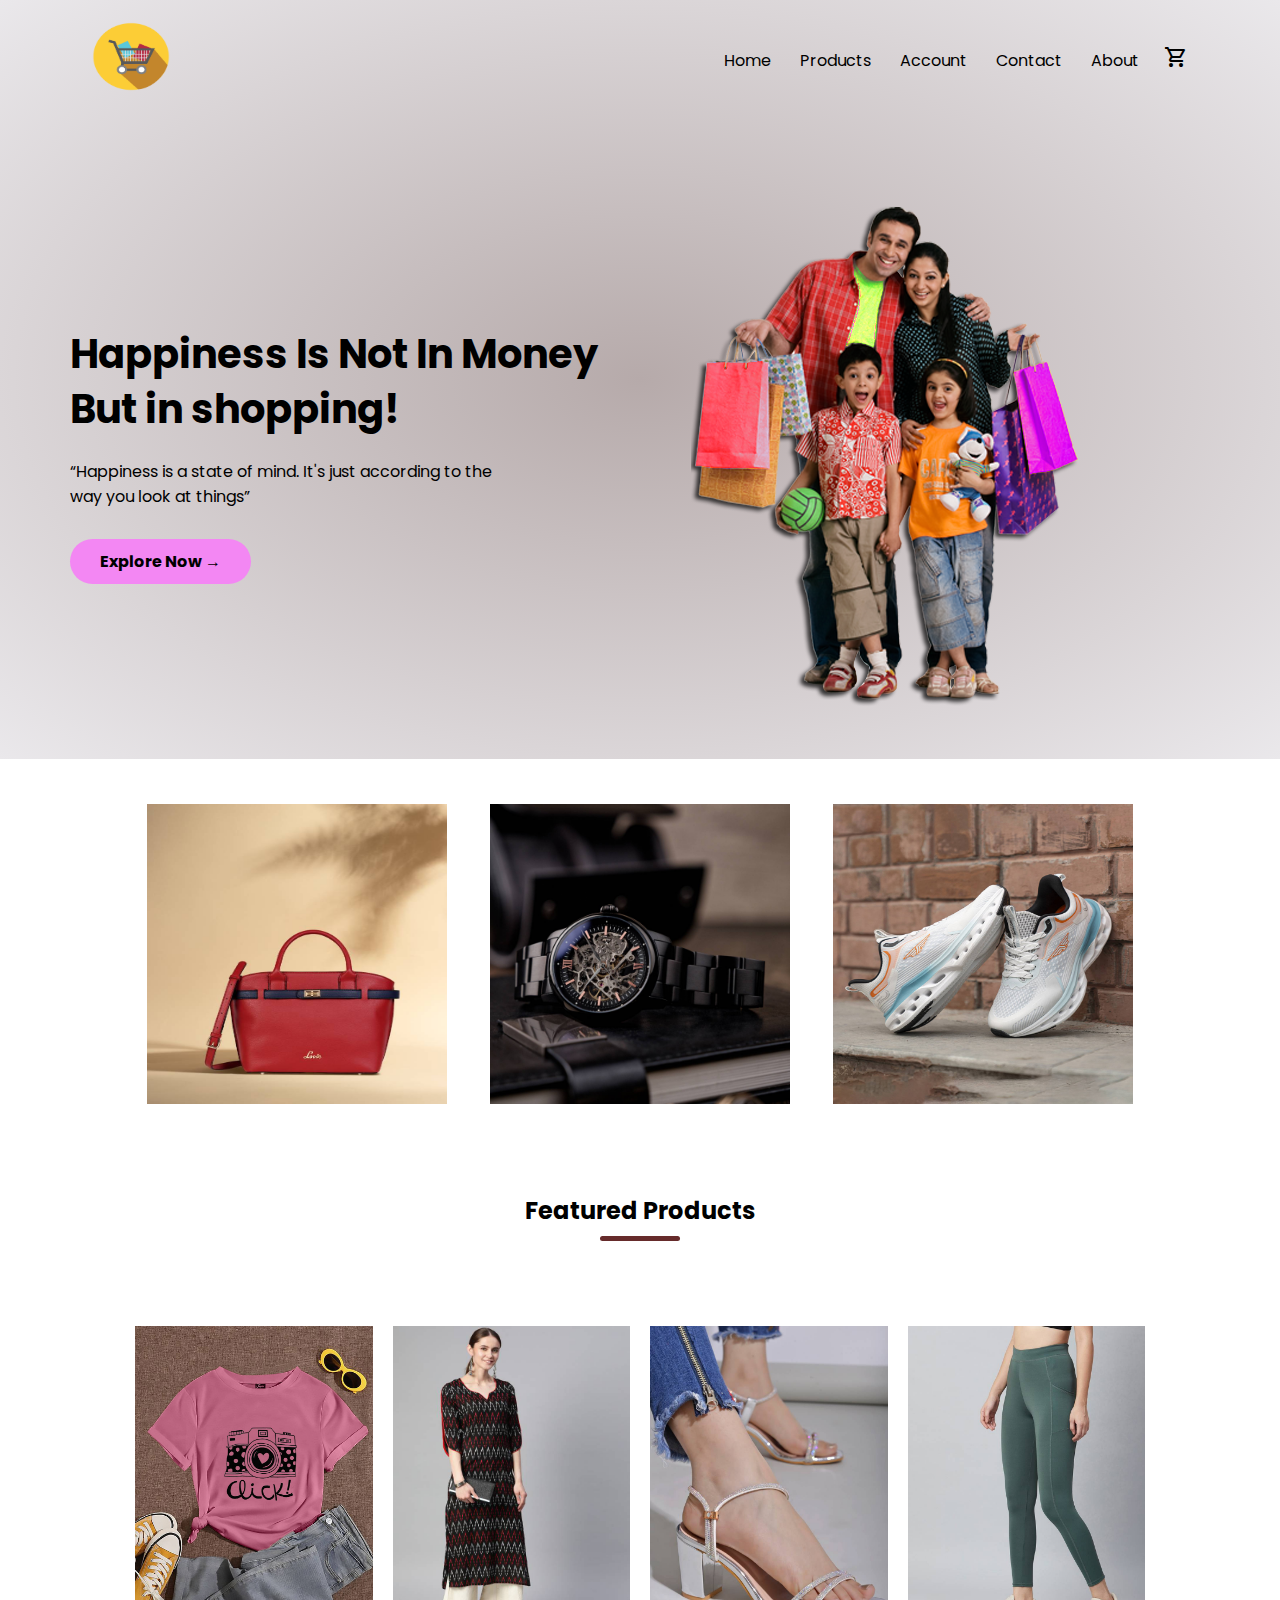
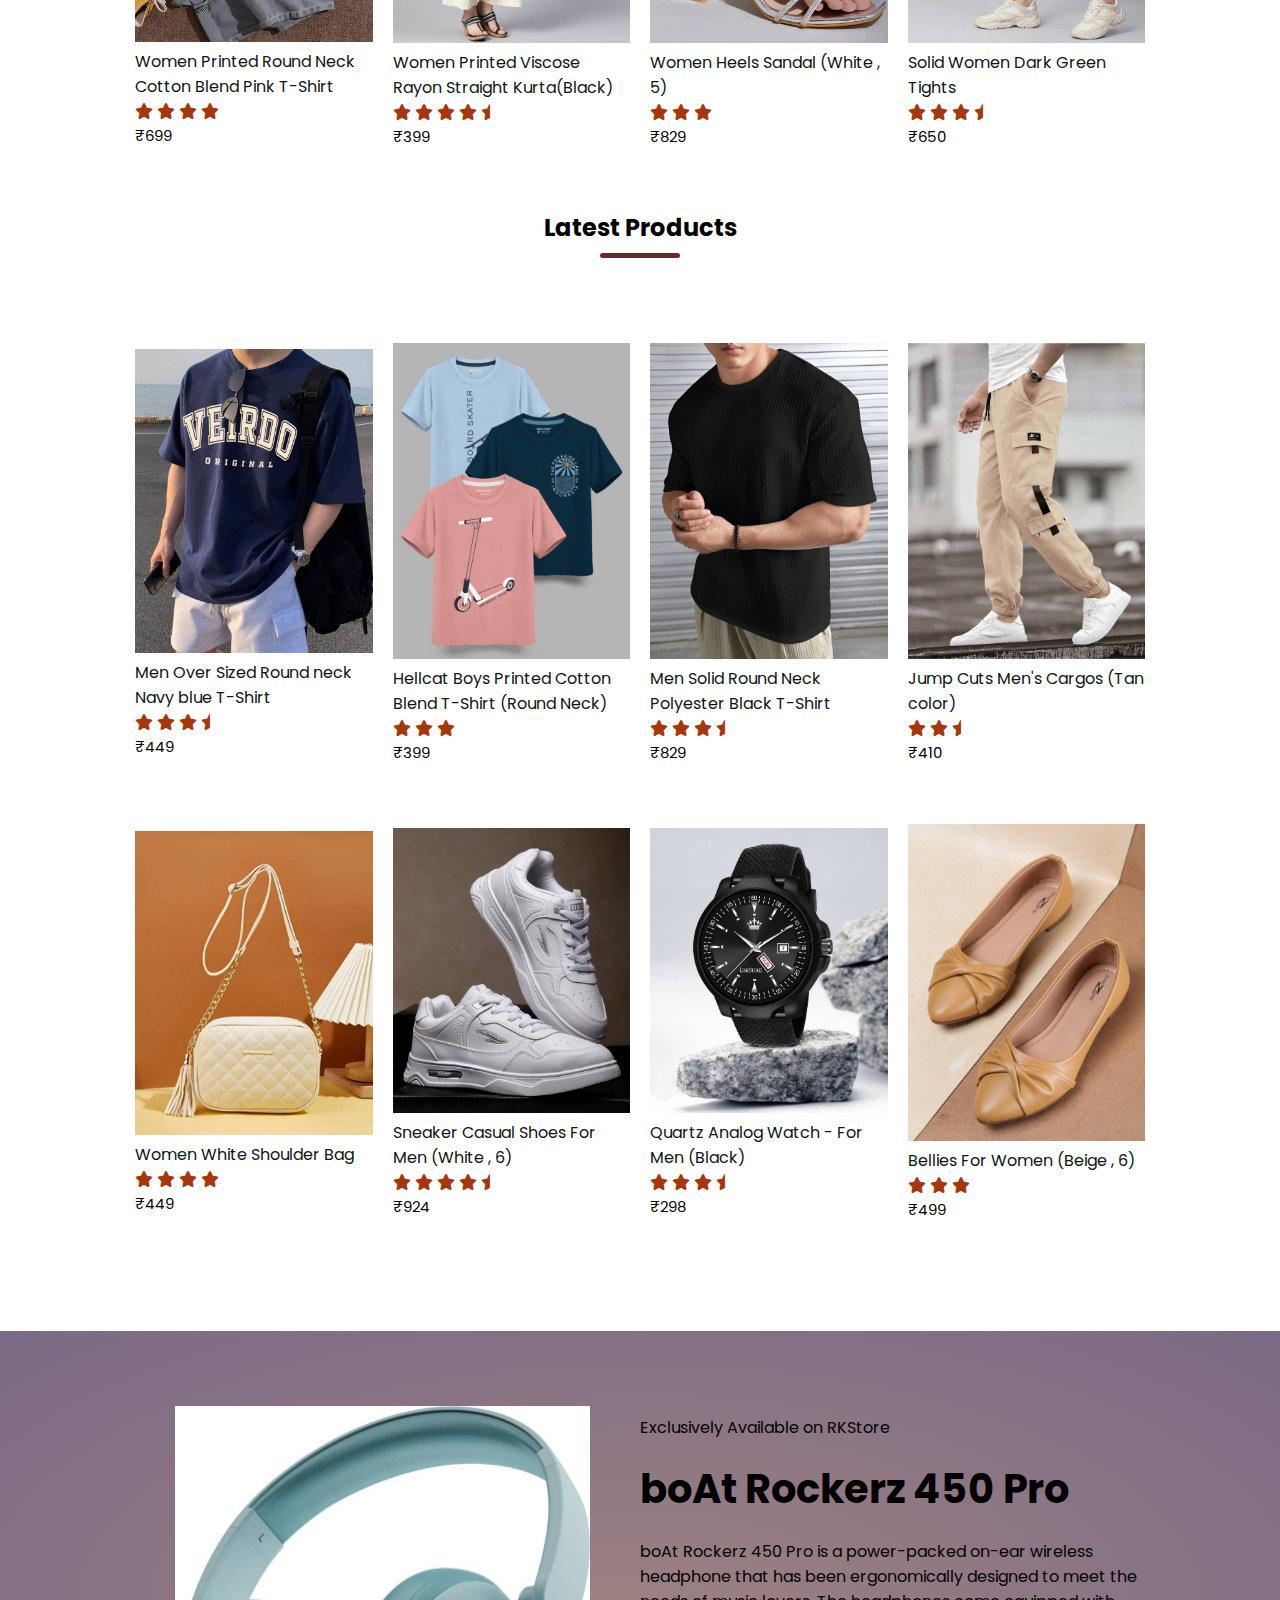
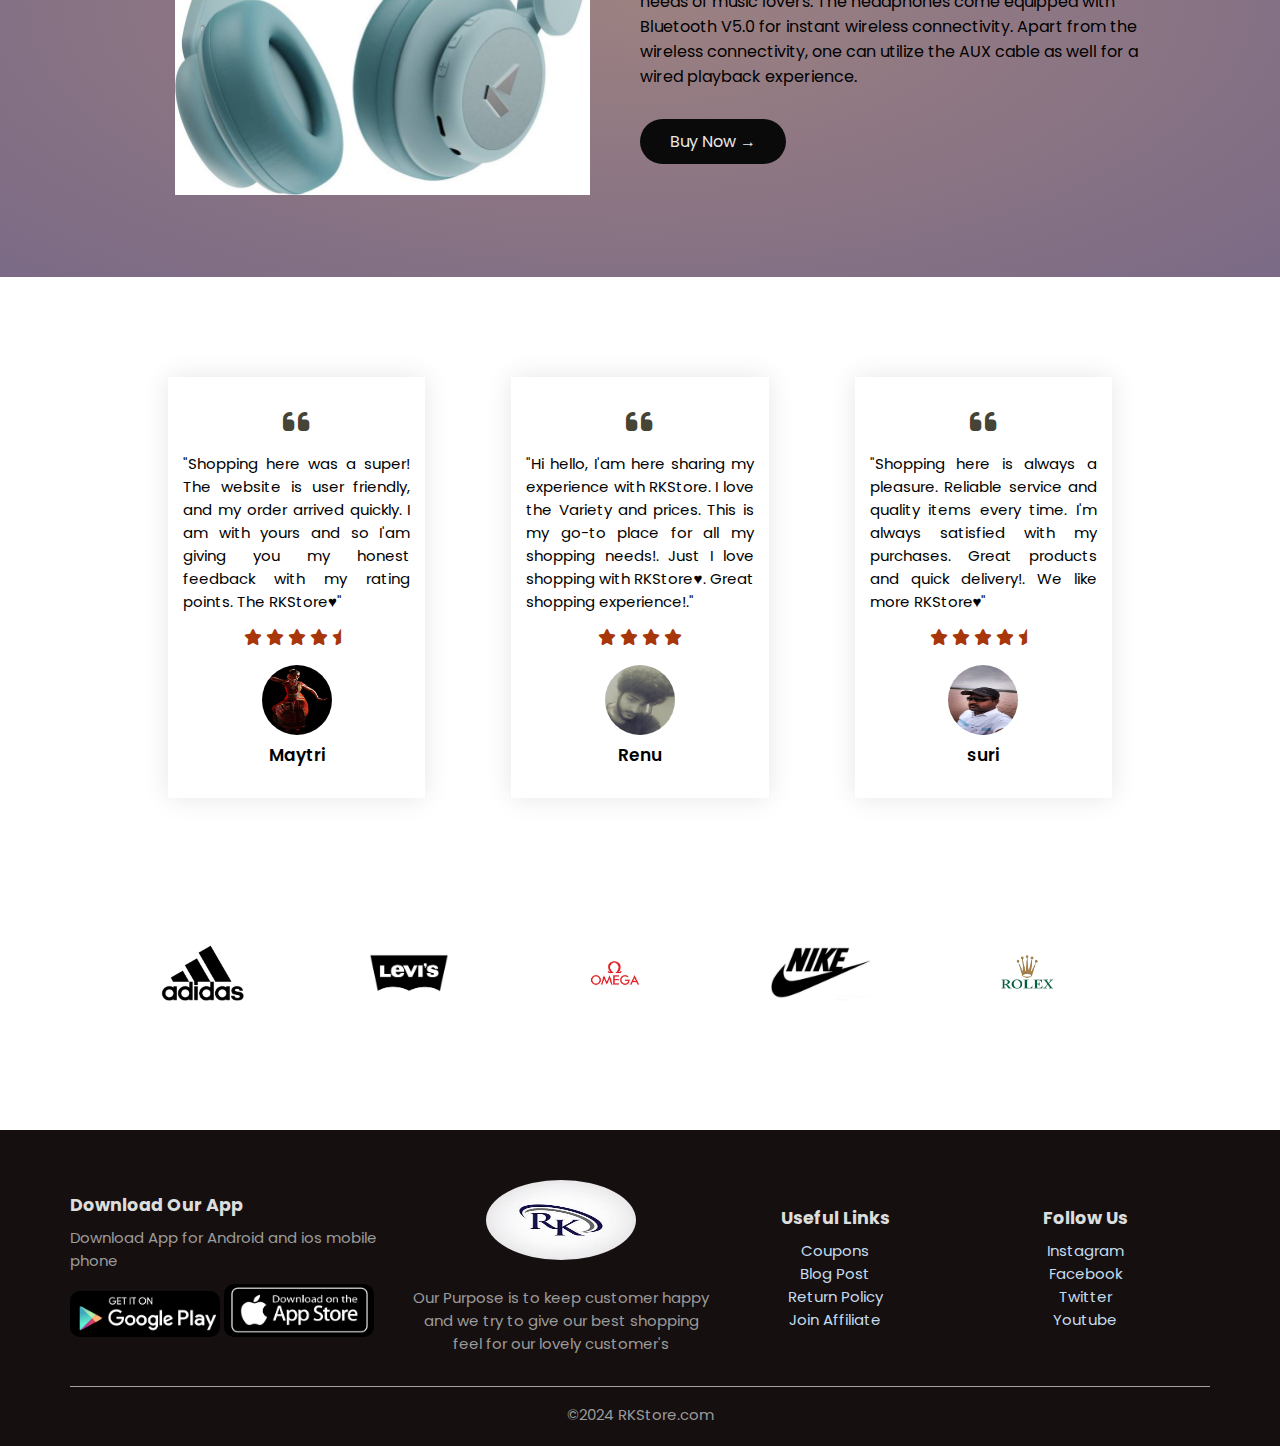
<file: index.html>
<!DOCTYPE html>
<html lang="en">
<head>
    <meta charset="UTF-8">
    <meta name="viewport" content="width=device-width, initial-scale=1.0">
    <title>RKStore</title>
    <link rel="stylesheet" href="style.css">
    <link rel="preconnect" href="https://fonts.googleapis.com">
<link rel="preconnect" href="https://fonts.gstatic.com" crossorigin>
<link href="https://fonts.googleapis.com/css2?family=Poppins:ital,wght@0,100;0,200;0,300;0,400;0,500;0,600;0,700;0,800;0,900;1,100;1,200;1,300;1,400;1,500;1,600;1,700;1,800;1,900&display=swap" rel="stylesheet">
<link rel="stylesheet" href="https://fonts.googleapis.com/css2?family=Material+Symbols+Outlined:opsz,wght,FILL,GRAD@24,400,0,0" />
<link rel="stylesheet" href="https://cdnjs.cloudflare.com/ajax/libs/font-awesome/6.6.0/css/all.min.css">  <!--this link is font awsome 4cdn to add ratings icons-->
</head>
<body>

    <div class="header">
    <div class="container">
    <div class="navbar">
        <div class="logo">
           <a href="index.html"><img src="images/logo.jpg" alt="logo-img" width="78px" height="69px"></a>
        </div>
        <nav>
            <ul id="MenuItems">
                <li><a href="index.html">Home</a></li>
                <li><a href="products.html">Products</a></li>
                <li><a href="account.html">Account</a></li>
                <li><a href="contact.html">Contact</a></li>
                <li><a href="about.html">About</a></li>
            </ul>
        </nav>
        <!-- <img src="images/cart.jpg" alt="cart-icon" style="width: 32px;height: 32px;"> -->
         <a href="cart.html"><span class="material-symbols-outlined">
            shopping_cart
        </span></a>  
        <span class="material-symbols-outlined" id="menu-icon" onclick="menutoggle()">
            menu
            </span>
     
    </div>

    <div class="row">
             <div class="column-2">
                <h1>Happiness Is Not In Money <br>
                But in shopping!</h1>
                <p><q>Happiness is a state of mind. It's just according to the <br>
                way you look at things</q></p>
                <a href="" class="btn">Explore Now &#8594;</a>
             </div>
             <div class="column-2">
                 <img src="images/shopping family.png" alt="shopping-family-pic">
             </div>
    </div>
</div>
</div>

<!----featured categories/types---->
<div class="types">

    <div class="small-container">
     <div class="row">
         <div class="column3">
            <img src="images/women-bag.jpeg" alt="women-bag" style="width: 300px;height: 300px;">
         </div>
         <div class="column3">
            <img src="images/prof-watch.jpeg" alt="men-watch" style="width: 300px;height: 300px;">
         </div>
         <div class="column3">
            <img src="images/shoe.jpg" alt="women-img"  style="width: 300px;height: 300px;">
         </div>
     </div>
    </div>
</div>

<!--featured products-->
<div class="small-container">
  <h2 class="title">Featured Products</h2>
  <div class="row">
    <div class="column-4">
        <img src="images/product-3.jpeg" alt="curtha-img">
        <h4>Women Printed Round Neck Cotton Blend Pink T-Shirt</h4>
        <div class="ratings">
            <i class="fa fa-star"></i>
            <i class="fa fa-star"></i>
            <i class="fa fa-star"></i>
            <i class="fa fa-star"></i>
        </div>
      <p>&#8377;699</p>
    </div>
    <div class="column-4">
        <img src="images/product-1.jpeg" alt="jeggings-img">
        <h4>Women Printed Viscose Rayon Straight Kurta(Black)</h4>
        <div class="ratings">
            <i class="fa fa-star"></i>
            <i class="fa fa-star"></i>
            <i class="fa fa-star"></i>
            <i class="fa fa-star"></i>
            <i class="fa fa-star-half"></i>
        </div>
        <p>&#8377;399</p>
    </div>
    <div class="column-4">
        <img src="images/product-4.jpeg" alt="heels-img">
        <h4>Women Heels Sandal (White , 5)</h4>
        <div class="ratings">
            <i class="fa fa-star"></i>
            <i class="fa fa-star"></i>
            <i class="fa fa-star"></i>
        </div>
        <p>&#8377;829</p>
    </div>
    <div class="column-4">
        <img src="images/product-2.jpeg" alt="heels-img">
        <h4>Solid Women Dark Green Tights</h4>
        <div class="ratings">
            <i class="fa fa-star"></i>
            <i class="fa fa-star"></i>
            <i class="fa fa-star"></i>
            <i class="fa fa-star-half"></i>
        </div>
        <p>&#8377;650</p>
    </div>
  </div>
  <!--latest products-->
  <h2 class="title">Latest Products</h2>
  <div class="row">
    <div class="column-4">
        <img src="images/product.jpeg" alt="curtha-img">
        <h4>Men Over Sized Round neck Navy blue T-Shirt</h4>
        <div class="ratings">
            <i class="fa fa-star"></i>
            <i class="fa fa-star"></i>
            <i class="fa fa-star"></i>
            <i class="fa fa-star-half"></i>
        </div>
      <p>&#8377;449</p>
    </div>
    <div class="column-4">
        <img src="images/product-6.jpeg" alt="jeggings-img">
        <h4>Hellcat Boys Printed Cotton Blend T-Shirt (Round Neck)</h4>
        <div class="ratings">
            <i class="fa fa-star"></i>
            <i class="fa fa-star"></i>
            <i class="fa fa-star"></i>
        </div>
        <p>&#8377;399</p>
    </div>
    <div class="column-4">
        <img src="images/product-7.jpeg" alt="heels-img">
        <h4>Men Solid Round Neck Polyester Black T-Shirt</h4>
        <div class="ratings">
            <i class="fa fa-star"></i>
            <i class="fa fa-star"></i>
            <i class="fa fa-star"></i>
            <i class="fa fa-star-half"></i>
        </div>
        <p>&#8377;829</p>
    </div>
    <div class="column-4">
        <img src="images/product-13.jpeg
        " alt="heels-img">
        <h4> Jump Cuts Men's Cargos (Tan color)</h4>
        <div class="ratings">
            <i class="fa fa-star"></i>
            <i class="fa fa-star"></i>
            <i class="fa fa-star-half"></i>
        </div>
        <p>&#8377;410</p>
    </div>
    <div class="column-4">
        <img src="images/product-12.jpeg" alt="heels-img">
        <h4>Women White Shoulder Bag</h4>
        <div class="ratings">
            <i class="fa fa-star"></i>
            <i class="fa fa-star"></i>
            <i class="fa fa-star"></i>
            <i class="fa fa-star"></i>
        </div>
        <p>&#8377;449</p>
    </div>
    <div class="column-4">
        <img src="images/product6.jpg" alt="heels-img"> 
        <h4>Sneaker Casual Shoes For Men (White , 6)</h4>
        <div class="ratings">
            <i class="fa fa-star"></i>
            <i class="fa fa-star"></i>
            <i class="fa fa-star"></i>
            <i class="fa fa-star"></i>
            <i class="fa fa-star-half"></i>
        </div>
        <p>&#8377;924</p>
    </div>
    <div class="column-4">
        <img src="images/product-8.jpg" alt="heels-img">
        <h4>Quartz Analog Watch - For Men (Black)</h4>
        <div class="ratings">
            <i class="fa fa-star"></i>
            <i class="fa fa-star"></i>
            <i class="fa fa-star"></i>
            <i class="fa fa-star-half"></i>
        </div>
        <p>&#8377;298</p>
    </div>
    <div class="column-4">
        <img src="images/product-11.jpeg" alt="heels-img">
        <h4>Bellies For Women (Beige , 6)</h4>
        <div class="ratings">
            <i class="fa fa-star"></i>
            <i class="fa fa-star"></i>
            <i class="fa fa-star"></i>
        </div>
        <p>&#8377;499</p>
    </div>
</div>
</div>
<!-----offer------>
<div class="offer">
    <div class="small-container">
        <div class="row">
            <div class="column-2">
                <img src="images/offer-product.jpeg" alt="offer-img">
            </div>
            <div class="column-2">
                <p>Exclusively Available on RKStore</p>
                <h1>boAt Rockerz 450 Pro</h1>
                <p>
                    boAt Rockerz 450 Pro is a power-packed on-ear wireless headphone that has been ergonomically designed to meet the needs of music lovers. The headphones come equipped with Bluetooth V5.0 for instant wireless connectivity. Apart from the wireless connectivity, one can utilize the AUX cable as well for a wired playback experience.</p>
                    <a href="" class="another-btn">Buy Now &#8594;</a>
            </div>
        </div>
    </div>
</div>

<!----testimonial---->
<div class="testimonial">
     <div class="small-container">
         <div class="row">
             <div class="column3">
                <i class="fa fa-quote-left"></i>
              <p>"Shopping here was a super! The website is user friendly, and my order 
                arrived quickly. I am with yours and so I'am giving you my honest feedback
                with my rating points. The RKStore&hearts;"</p>
              <div class="ratings">
                <i class="fa fa-star"></i>
                <i class="fa fa-star"></i>
                <i class="fa fa-star"></i>
                <i class="fa fa-star"></i>
                <i class="fa fa-star-half"></i>
               </div>
               <img src="images/user1.jpeg" alt="person-img" style="width: 70px;height: 70px;">
               <h3>Maytri</h3>
             </div>
             <div class="column3">
                <i class="fa fa-quote-left"></i>
              <p>"Hi hello, I'am here sharing my experience with RKStore. I love the Variety
                and prices. This is my go-to place for all my shopping needs!. Just I love shopping
                with RKStore&hearts;. Great shopping experience!."
              </p>
              <div class="ratings">
                <i class="fa fa-star"></i>
                <i class="fa fa-star"></i>
                <i class="fa fa-star"></i>
                <i class="fa fa-star"></i>
               </div>
               <img src="images/user2.jpg" alt="person-img" style="width: 70px;height: 70px;">
               <h3>Renu</h3>
             </div>
             <div class="column3">
                <i class="fa fa-quote-left"></i>
              <p>"Shopping here is always a pleasure. Reliable service and quality items every time.
                 I'm always satisfied with my purchases. Great products and quick delivery!. We like 
                 more RKStore&hearts;"
              </p>
              <div class="ratings">
                <i class="fa fa-star"></i>
                <i class="fa fa-star"></i>
                <i class="fa fa-star"></i>
                <i class="fa fa-star"></i>
                <i class="fa fa-star-half"></i>
               </div>
               <img src="images/user3.jpeg" alt="person-img" style="width: 70px;height: 70px;">
               <h3>suri</h3>
             </div>
         </div>
     </div>
</div>

<!--------brands---------->

<div class="brands">
    <div class="small-container">
        <div class="row">
            <div class="column-5">
               <img src="images/brand1.png" alt="img">
            </div>
            <div class="column-5">
                <img src="images/brand3.jpg" alt="img">
            </div>
            <div class="column-5">
                <img src="images/brand6.jpg" alt="img">
            </div>
            <div class="column-5">
                <img src="images/brand4.jpg" alt="img">
            </div>
            <div class="column-5">
                <img src="images/brand5.jpg" alt="img">
            </div>
        </div>
    </div>
</div>

<!--------footer---------->

<div class="footer">
    <div class="container">
        <div class="row">
            <div class="footer-col-1">
                <h3>Download Our App</h3>
                <p>Download App for Android and ios mobile phone</p>
                <div class="app-logo">
                    <img src="images/google-play-app.png" alt="play-store-img">
                    <img src="images/app-store.jpeg" alt="app-store-img">
                </div>
            </div>
            <div class="footer-col-2">
                <img src="images/footer-logo.jpeg" alt="img" width="100px" height="80px" style="border-radius: 50%;">
                <p>Our Purpose is to keep customer happy and we try to give our best 
                    shopping feel for our lovely customer's
                </p>
            </div>
            <div class="footer-col-3">
                <h3>Useful Links</h3>
               <ul>
                <a href=""><li>Coupons</li></a>
                <a href=""><li>Blog Post</li></a>
                <a href=""><li>Return Policy</li></a>
                <a href=""><li>Join Affiliate</li></a>
               </ul>
            </div>
            <div class="footer-col-4">
                <h3>Follow Us</h3>
               <ul>
               <a href=""><li>Instagram</li></a> 
               <a href=""><li>Facebook</li></a> 
                <a href=""><li>Twitter</li></a>
                <a href=""><li>Youtube</li></a>
               </ul>
            </div>
        </div>
        <hr>
        <p class="copy-right">&copy;2024 RKStore.com</p>
    </div>
</div>

<!-------JS for toggle menu-------->
<script>
    var MenuItems=document.getElementById("MenuItems");

    MenuItems.style.maxHeight = "0px";

    function menutoggle(){
        if(MenuItems.style.maxHeight == "0px"){
            MenuItems.style.maxHeight = "200px";
        }
        else{
            MenuItems.style.maxHeight = "0px"
        }
    }
</script>
</body>
</html>
</file>
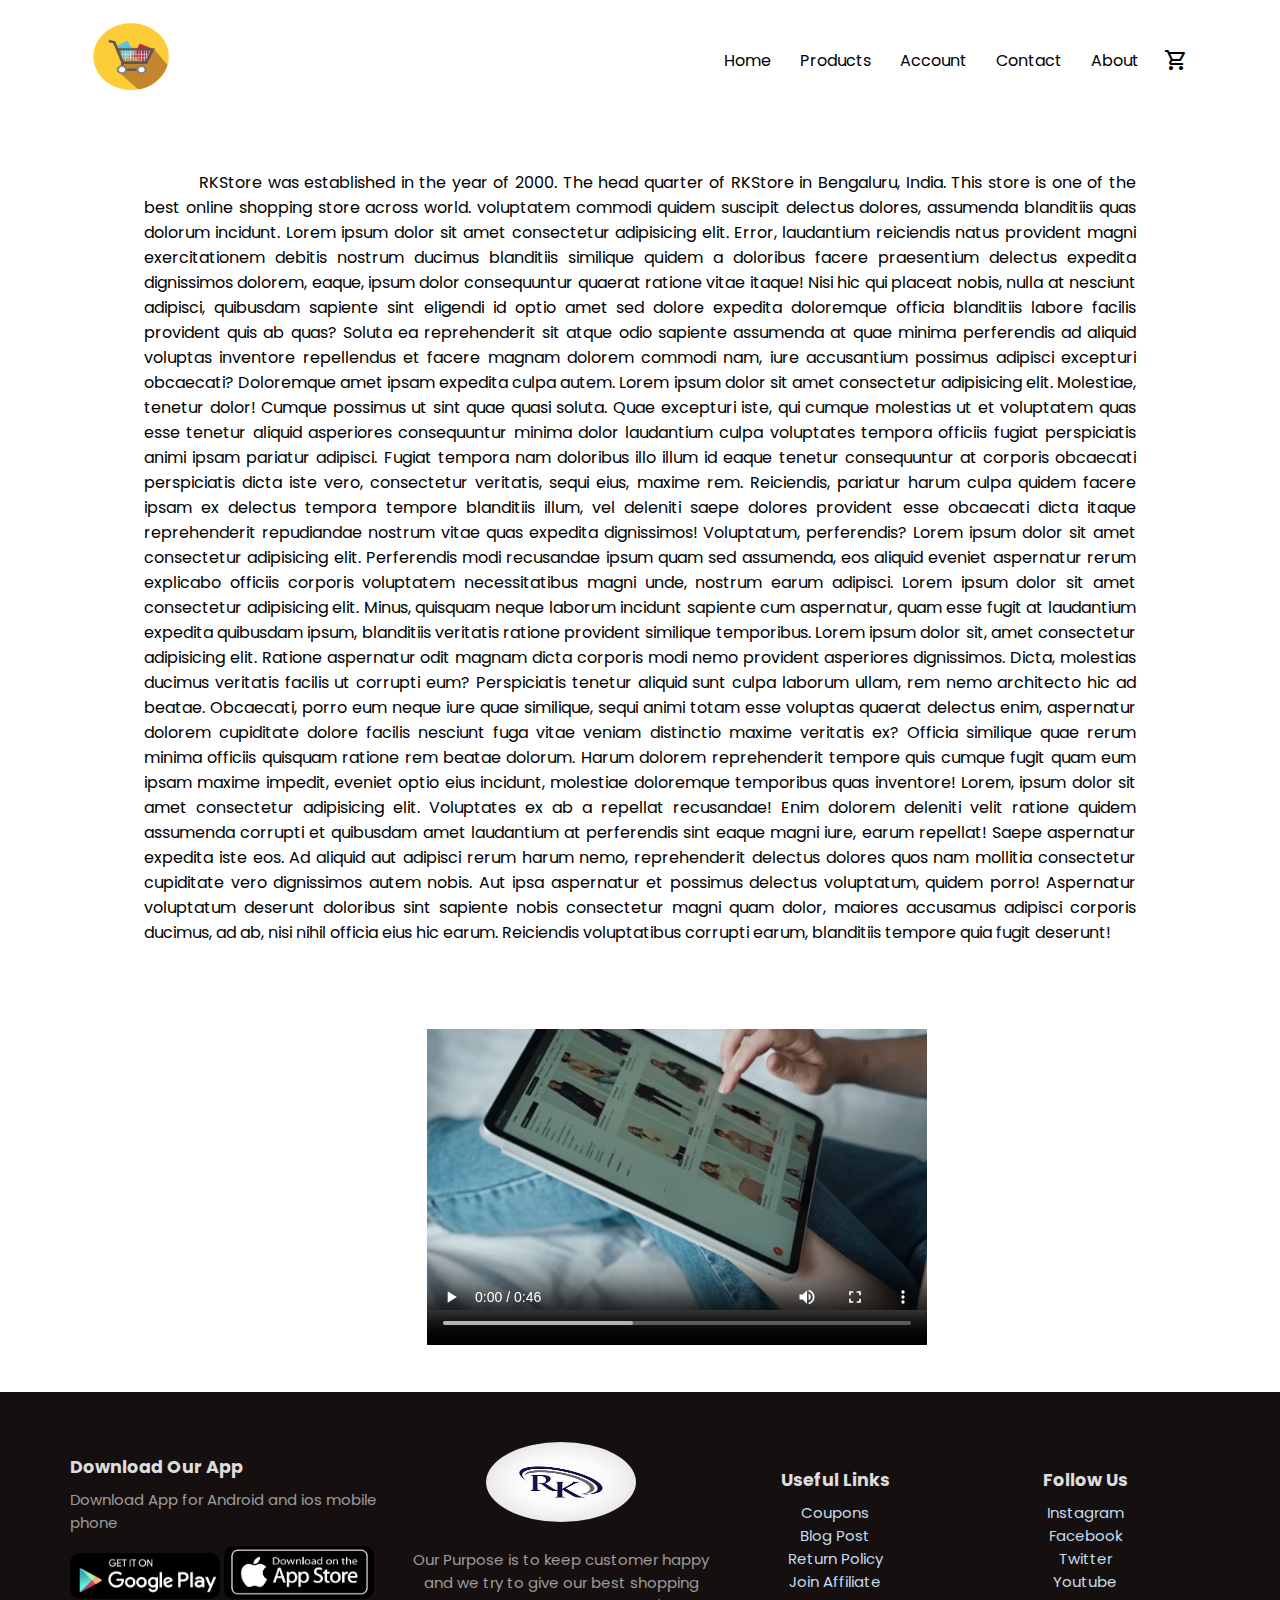
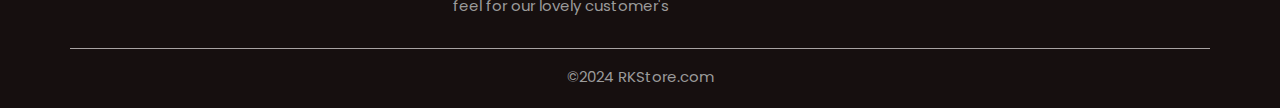
<file: about.html>
<!DOCTYPE html>
<html lang="en">
<head>
    <meta charset="UTF-8">
    <meta name="viewport" content="width=device-width, initial-scale=1.0">
    <title>Contact - RKStore</title>
    <link rel="stylesheet" href="style.css">
    <link rel="preconnect" href="https://fonts.googleapis.com">
<link rel="preconnect" href="https://fonts.gstatic.com" crossorigin>
<link href="https://fonts.googleapis.com/css2?family=Poppins:ital,wght@0,100;0,200;0,300;0,400;0,500;0,600;0,700;0,800;0,900;1,100;1,200;1,300;1,400;1,500;1,600;1,700;1,800;1,900&display=swap" rel="stylesheet">
<link rel="stylesheet" href="https://fonts.googleapis.com/css2?family=Material+Symbols+Outlined:opsz,wght,FILL,GRAD@24,400,0,0" />
<link rel="stylesheet" href="https://cdnjs.cloudflare.com/ajax/libs/font-awesome/6.6.0/css/all.min.css">  <!--this link is font awsome 4cdn to add ratings icons-->
</head>
<body>

    <div class="container">
    <div class="navbar">
        <div class="logo">
            <img src="images/logo.jpg" alt="logo-img" width="78px" height="69px">
        </div>
        <nav>
            <ul id="MenuItems">
                <li><a href="">Home</a></li>
                <li><a href="">Products</a></li>
                <li><a href="">Account</a></li>
                <li><a href="">Contact</a></li>
                <li><a href="">About</a></li>
            </ul>
        </nav>
        <!-- <img src="images/cart.jpg" alt="cart-icon" style="width: 32px;height: 32px;"> -->
        <span class="material-symbols-outlined">
            shopping_cart
        </span>
        <span class="material-symbols-outlined" id="menu-icon" onclick="menutoggle()">
            menu
            </span>
    </div>
</div>

<!----------about------------>
    <div class="about">
    <p class="paragraph">
         RKStore was established in the year of 2000. The head quarter of RKStore in Bengaluru, India. This store is one of the best online shopping store across world. voluptatem commodi quidem suscipit delectus dolores, assumenda blanditiis quas dolorum incidunt. Lorem ipsum dolor sit amet consectetur adipisicing elit. Error, laudantium reiciendis natus provident magni exercitationem debitis nostrum ducimus blanditiis similique quidem a doloribus facere praesentium delectus expedita dignissimos dolorem, eaque, ipsum dolor consequuntur quaerat ratione vitae itaque! Nisi hic qui placeat nobis, nulla at nesciunt adipisci, quibusdam sapiente sint eligendi id optio amet sed dolore expedita doloremque officia blanditiis labore facilis provident quis ab quas? Soluta ea reprehenderit sit atque odio sapiente assumenda at quae minima perferendis ad aliquid voluptas inventore repellendus et facere magnam dolorem commodi nam, iure accusantium possimus adipisci excepturi obcaecati? Doloremque amet ipsam expedita culpa autem. Lorem ipsum dolor sit amet consectetur adipisicing elit. Molestiae, tenetur dolor! Cumque possimus ut sint quae quasi soluta. Quae excepturi iste, qui cumque molestias ut et voluptatem quas esse tenetur aliquid asperiores consequuntur minima dolor laudantium culpa voluptates tempora officiis fugiat perspiciatis animi ipsam pariatur adipisci. Fugiat tempora nam doloribus illo illum id eaque tenetur consequuntur at corporis obcaecati perspiciatis dicta iste vero, consectetur veritatis, sequi eius, maxime rem. Reiciendis, pariatur harum culpa quidem facere ipsam ex delectus tempora tempore blanditiis illum, vel deleniti saepe dolores provident esse obcaecati dicta itaque reprehenderit repudiandae nostrum vitae quas expedita dignissimos! Voluptatum, perferendis? Lorem ipsum dolor sit amet consectetur adipisicing elit. Perferendis modi recusandae ipsum quam sed assumenda, eos aliquid eveniet aspernatur rerum explicabo officiis corporis voluptatem necessitatibus magni unde, nostrum earum adipisci. Lorem ipsum dolor sit amet consectetur adipisicing elit. Minus, quisquam neque laborum incidunt sapiente cum aspernatur, quam esse fugit at laudantium expedita quibusdam ipsum, blanditiis veritatis ratione provident similique temporibus. Lorem ipsum dolor sit, amet consectetur adipisicing elit. Ratione aspernatur odit magnam dicta corporis modi nemo provident asperiores dignissimos. Dicta, molestias ducimus veritatis facilis ut corrupti eum? Perspiciatis tenetur aliquid sunt culpa laborum ullam, rem nemo architecto hic ad beatae. Obcaecati, porro eum neque iure quae similique, sequi animi totam esse voluptas quaerat delectus enim, aspernatur dolorem cupiditate dolore facilis nesciunt fuga vitae veniam distinctio maxime veritatis ex? Officia similique quae rerum minima officiis quisquam ratione rem beatae dolorum. Harum dolorem reprehenderit tempore quis cumque fugit quam eum ipsam maxime impedit, eveniet optio eius incidunt, molestiae doloremque temporibus quas inventore! Lorem, ipsum dolor sit amet consectetur adipisicing elit. Voluptates ex ab a repellat recusandae! Enim dolorem deleniti velit ratione quidem assumenda corrupti et quibusdam amet laudantium at perferendis sint eaque magni iure, earum repellat! Saepe aspernatur expedita iste eos. Ad aliquid aut adipisci rerum harum nemo, reprehenderit delectus dolores quos nam mollitia consectetur cupiditate vero dignissimos autem nobis. Aut ipsa aspernatur et possimus delectus voluptatum, quidem porro! Aspernatur voluptatum deserunt doloribus sint sapiente nobis consectetur magni quam dolor, maiores accusamus adipisci corporis ducimus, ad ab, nisi nihil officia eius hic earum. Reiciendis voluptatibus corrupti earum, blanditiis tempore quia fugit deserunt!
    </p>

     <div class="video">
        <video controls width="500px" height="350px" class="media">
            <source src="images/shopping-video.mp4" type="video/mp4">
        </video>
     </div>
    </div>


<!-----footer----->

<div class="footer">
    <div class="container">
        <div class="row">
            <div class="footer-col-1">
                <h3>Download Our App</h3>
                <p>Download App for Android and ios mobile phone</p>
                <div class="app-logo">
                    <img src="images/google-play-app.png" alt="play-store-img">
                    <img src="images/app-store.jpeg" alt="app-store-img">
                </div>
            </div>
            <div class="footer-col-2">
                <img src="images/footer-logo.jpeg" alt="img" width="100px" height="80px" style="border-radius: 50%;">
                <p>Our Purpose is to keep customer happy and we try to give our best 
                    shopping feel for our lovely customer's
                </p>
            </div>
            <div class="footer-col-3">
                <h3>Useful Links</h3>
               <ul>
                <li>Coupons</li>
                <li>Blog Post</li>
                <li>Return Policy</li>
                <li>Join Affiliate</li>
               </ul>
            </div>
            <div class="footer-col-4">
                <h3>Follow Us</h3>
               <ul>
                <li>Instagram</li>
                <li>Facebook</li>
                <li>Twitter</li>
                <li>Youtube</li>
               </ul>
            </div>
        </div>
        <hr>
        <p class="copy-right">&copy;2024 RKStore.com</p>
    </div>
</div>

<!-------JS for toggle menu-------->
<script>
    var MenuItems=document.getElementById("MenuItems");

    MenuItems.style.maxHeight = "0px";

    function menutoggle(){
        if(MenuItems.style.maxHeight == "0px"){
            MenuItems.style.maxHeight = "200px";
        }
        else{
            MenuItems.style.maxHeight = "0px"
        }
    }
</script>
</body>
</html>
</file>
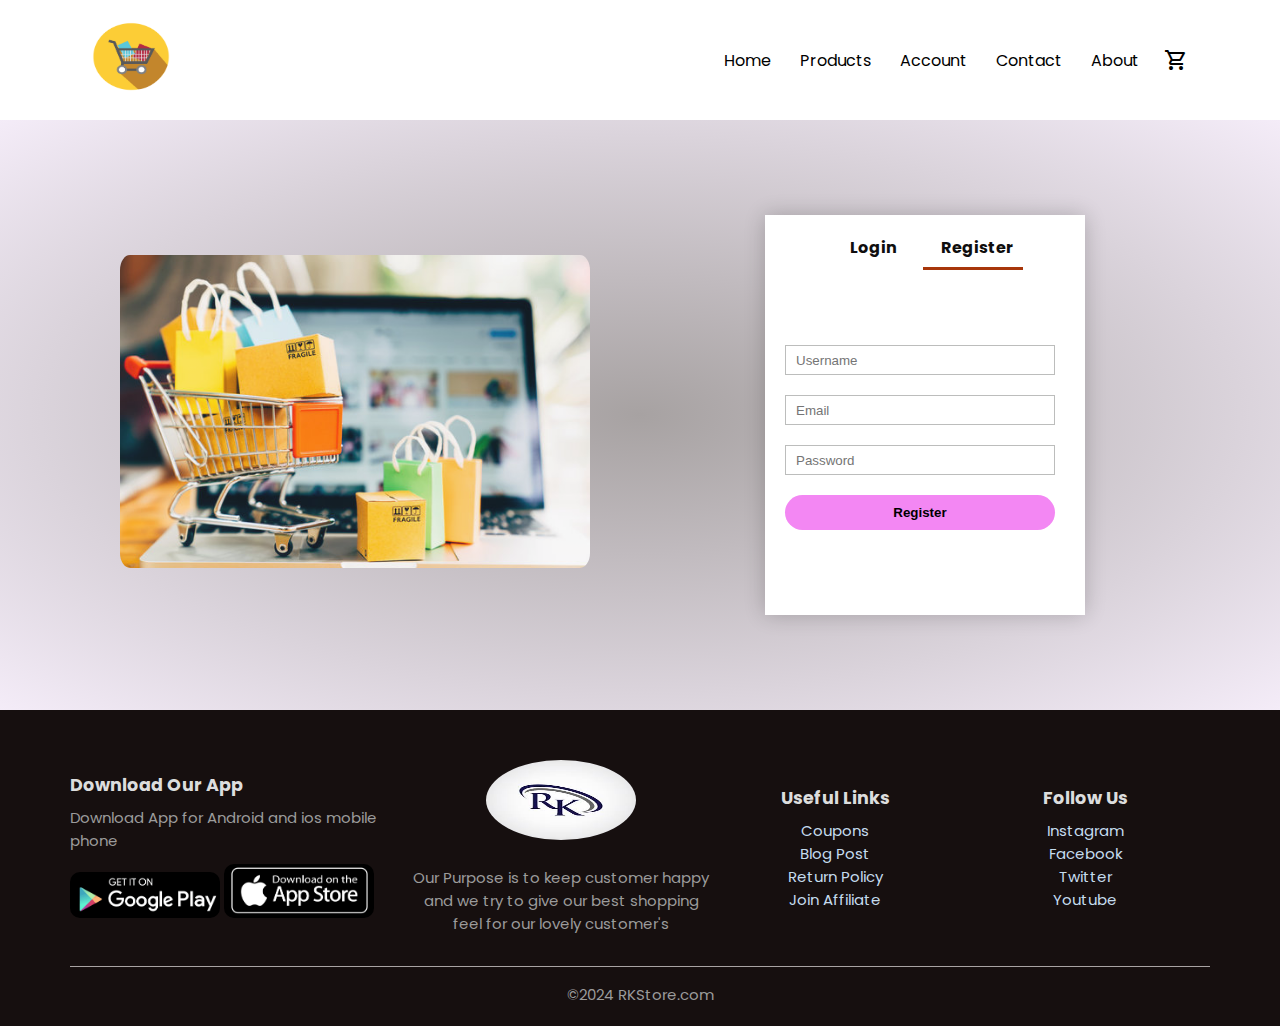
<file: account.html>
<!DOCTYPE html>
<html lang="en">
<head>
    <meta charset="UTF-8">
    <meta name="viewport" content="width=device-width, initial-scale=1.0">
    <title>Account - RKStore</title>
    <link rel="stylesheet" href="style.css">
    <link rel="preconnect" href="https://fonts.googleapis.com">
<link rel="preconnect" href="https://fonts.gstatic.com" crossorigin>
<link href="https://fonts.googleapis.com/css2?family=Poppins:ital,wght@0,100;0,200;0,300;0,400;0,500;0,600;0,700;0,800;0,900;1,100;1,200;1,300;1,400;1,500;1,600;1,700;1,800;1,900&display=swap" rel="stylesheet">
<link rel="stylesheet" href="https://fonts.googleapis.com/css2?family=Material+Symbols+Outlined:opsz,wght,FILL,GRAD@24,400,0,0" />
<link rel="stylesheet" href="https://cdnjs.cloudflare.com/ajax/libs/font-awesome/6.6.0/css/all.min.css">  <!--this link is font awsome 4cdn to add ratings icons-->
</head>
<body>

    <div class="container">
    <div class="navbar">
        <div class="logo">
            <img src="images/logo.jpg" alt="logo-img" width="78px" height="69px">
        </div>
        <nav>
            <ul id="MenuItems">
                <li><a href="">Home</a></li>
                <li><a href="">Products</a></li>
                <li><a href="">Account</a></li>
                <li><a href="">Contact</a></li>
                <li><a href="">About</a></li>
            </ul>
        </nav>
        <!-- <img src="images/cart.jpg" alt="cart-icon" style="width: 32px;height: 32px;"> -->
        <span class="material-symbols-outlined">
            shopping_cart
        </span>
        <span class="material-symbols-outlined" id="menu-icon" onclick="menutoggle()">
            menu
            </span>
    </div>
</div>

<!-------account-page--------->

<div class="account-page">
    <div class="container">
        <div class="row">
            <div class="column-2">
                <img src="images/acctimg.jpg" alt="img" width="100%">
            </div>
            <div class="column-2">
                <div class="form-container">
                    <div class="form-btn">
                        <span onclick="login()">Login</span>
                        <span onclick="register()">Register</span>
                        <hr id="indicator">
                    </div>

                    <form id="loginform">
                        <input type="text" placeholder="Username">
                        <input type="password" placeholder="Password">
                        <button type="submit" class="btn">Login</button>
                        <a href="">Forgot Password</a>
                    </form>
                    <form id="registerform">
                        <input type="text" placeholder="Username">
                        <input type="email" placeholder="Email">
                        <input type="password" placeholder="Password">
                        <button type="submit" class="btn">Register</button>
                    </form>
                </div>
            </div>
        </div>
    </div>
</div>


<!-----footer----->

<div class="footer">
    <div class="container">
        <div class="row">
            <div class="footer-col-1">
                <h3>Download Our App</h3>
                <p>Download App for Android and ios mobile phone</p>
                <div class="app-logo">
                    <img src="images/google-play-app.png" alt="play-store-img">
                    <img src="images/app-store.jpeg" alt="app-store-img">
                </div>
            </div>
            <div class="footer-col-2">
                <img src="images/footer-logo.jpeg" alt="img" width="100px" height="80px" style="border-radius: 50%;">
                <p>Our Purpose is to keep customer happy and we try to give our best 
                    shopping feel for our lovely customer's
                </p>
            </div>
            <div class="footer-col-3">
                <h3>Useful Links</h3>
               <ul>
                <li>Coupons</li>
                <li>Blog Post</li>
                <li>Return Policy</li>
                <li>Join Affiliate</li>
               </ul>
            </div>
            <div class="footer-col-4">
                <h3>Follow Us</h3>
               <ul>
                <li>Instagram</li>
                <li>Facebook</li>
                <li>Twitter</li>
                <li>Youtube</li>
               </ul>
            </div>
        </div>
        <hr>
        <p class="copy-right">&copy;2024 RKStore.com</p>
    </div>
</div>

<!-------JS for toggle menu-------->
<script>
    var MenuItems=document.getElementById("MenuItems");

    MenuItems.style.maxHeight = "0px";

    function menutoggle(){
        if(MenuItems.style.maxHeight == "0px"){
            MenuItems.style.maxHeight = "200px";
        }
        else{
            MenuItems.style.maxHeight = "0px"
        }
    }
</script>


<!-----------Js for toggle form------------->
<script>

var loginform=document.getElementById("loginform");
var registerform=document.getElementById("registerform");
var indicator=document.getElementById("indicator");

function register(){
    registerform.style.transform= "translateX(0px)";
    loginform.style.transform="translateX(0px)";
    indicator.style.transform="translateX(100px)";
}

function login(){
    registerform.style.transform= "translateX(300px)";
    loginform.style.transform="translateX(300px)";
    indicator.style.transform="translateX(0px)";
}

</script>

</body>
</html>
</file>
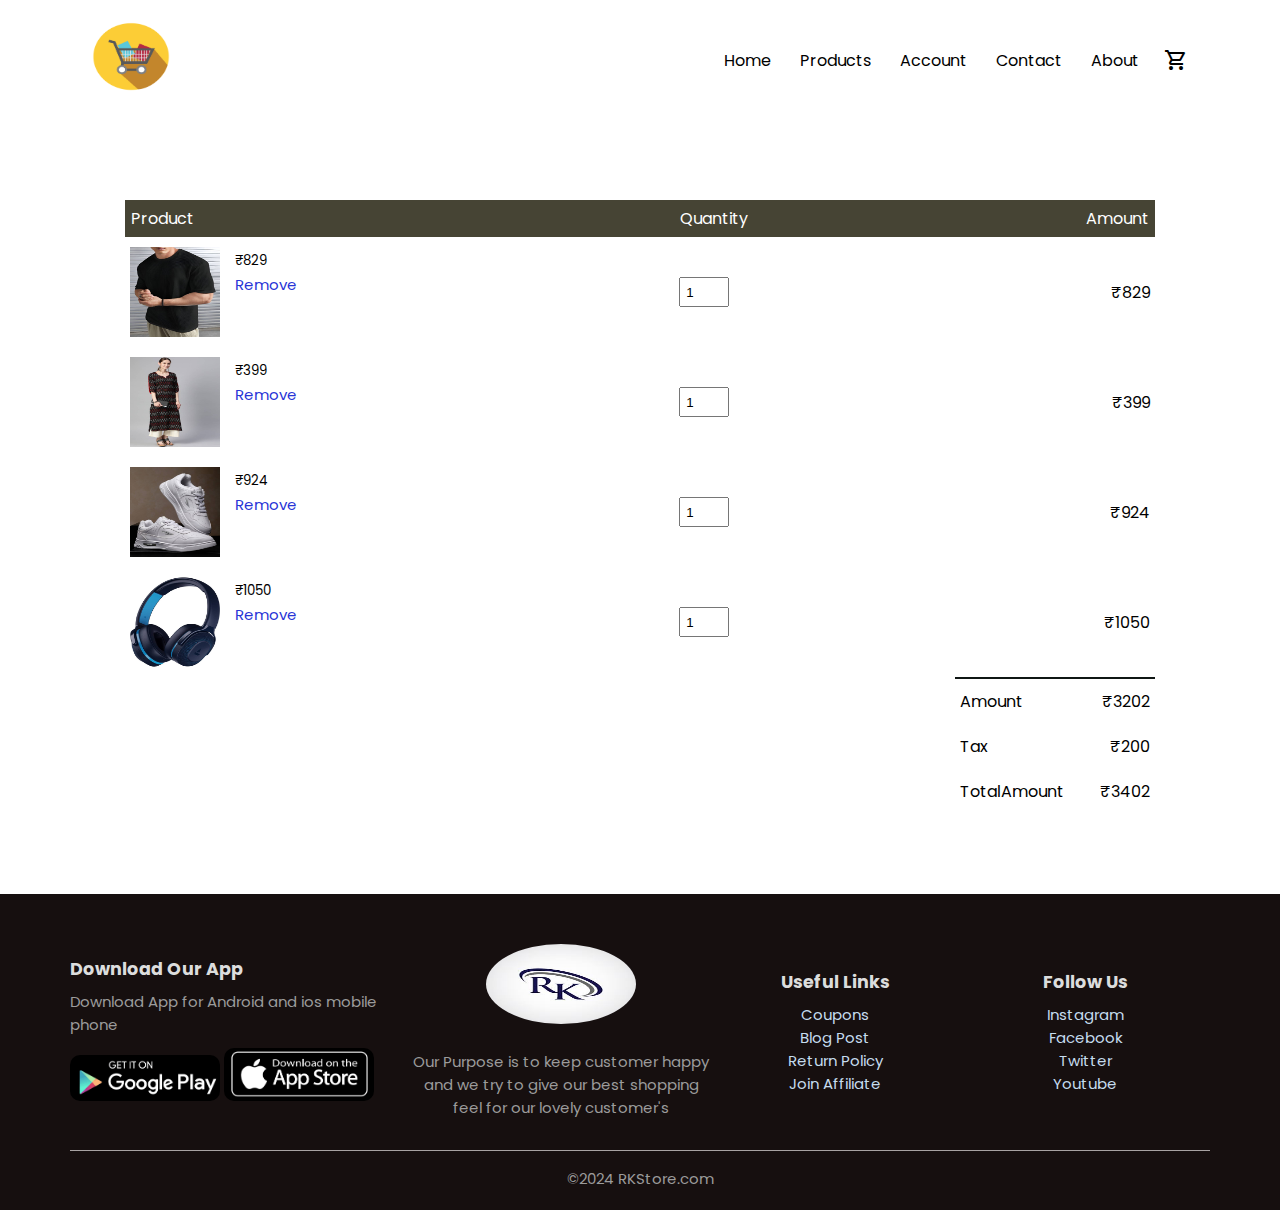
<file: cart.html>
<!DOCTYPE html>
<html lang="en">
<head>
    <meta charset="UTF-8">
    <meta name="viewport" content="width=device-width, initial-scale=1.0">
    <title>Cart - RKStore</title>
    <link rel="stylesheet" href="style.css">
    <link rel="preconnect" href="https://fonts.googleapis.com">
<link rel="preconnect" href="https://fonts.gstatic.com" crossorigin>
<link href="https://fonts.googleapis.com/css2?family=Poppins:ital,wght@0,100;0,200;0,300;0,400;0,500;0,600;0,700;0,800;0,900;1,100;1,200;1,300;1,400;1,500;1,600;1,700;1,800;1,900&display=swap" rel="stylesheet">
<link rel="stylesheet" href="https://fonts.googleapis.com/css2?family=Material+Symbols+Outlined:opsz,wght,FILL,GRAD@24,400,0,0" />
<link rel="stylesheet" href="https://cdnjs.cloudflare.com/ajax/libs/font-awesome/6.6.0/css/all.min.css">  <!--this link is font awsome 4cdn to add ratings icons-->
</head>
<body>

    <div class="container">
    <div class="navbar">
        <div class="logo">
            <img src="images/logo.jpg" alt="logo-img" width="78px" height="69px">
        </div>
        <nav>
            <ul id="MenuItems">
                <li><a href="">Home</a></li>
                <li><a href="">Products</a></li>
                <li><a href="">Account</a></li>
                <li><a href="">Contact</a></li>
                <li><a href="">About</a></li>
            </ul>
        </nav>
        <!-- <img src="images/cart.jpg" alt="cart-icon" style="width: 32px;height: 32px;"> -->
        <span class="material-symbols-outlined">
            shopping_cart
        </span>
        <span class="material-symbols-outlined" id="menu-icon" onclick="menutoggle()">
            menu
            </span>
    </div>
</div>

<!-------cart items details--------->
<div class="small-container cart-page" >
    <table>
        <tr>
            <th>Product</th>
            <th>Quantity</th>
            <th>Amount</th>
        </tr>
        <tr>
            <td>
                <div class="cart-informn">
                    <img src="images/product-7.jpeg" alt="img">
                    <div>
                        <p>Men Solid Round Neck Polyester Black T-Shirt</p>
                        <small>&#8377;829</small> <br>
                        <a href="">Remove</a>
                    </div>
                </div>
            </td>
            <td><input type="number" value="1"></td>
            <td>&#8377;829</td>
        </tr>
        <tr>
            <td>
                <div class="cart-informn">
                    <img src="images/product-1.jpeg" alt="img">
                    <div>
                        <p>Women Printed Viscose Rayon Straight Kurta(Black)</p>
                        <small>&#8377;399</small> <br>
                        <a href="">Remove</a>
                    </div>
                </div>
            </td>
            <td><input type="number" value="1"></td>
            <td>&#8377;399</td>
        </tr>
        <tr>
            <td>
                <div class="cart-informn">
                    <img src="images/product6.jpg" alt="img">
                    <div>
                        <p>Sneaker Casual Shoes For Men (White , 6)</p>
                        <small>&#8377;924</small> <br>
                        <a href="">Remove</a>
                    </div>
                </div>
            </td>
            <td><input type="number" value="1"></td>
            <td>&#8377;924</td>
        </tr>
        <tr>
            <td>
                <div class="cart-informn">
                    <img src="images/allprod10.jpeg" alt="img">
                    <div>
                        <p>boAt Rockerz 255 Z Plus, 50HRS Playback(Classic Black, In the Ear)</p>
                        <small>&#8377;1050</small> <br>
                        <a href="">Remove</a>
                    </div>
                </div>
            </td>
            <td><input type="number" value="1"></td>
            <td>&#8377;1050</td>
        </tr>
    </table>

    <div class="total-price">
          <table>
            <tr>
                <td>Amount</td>
                <td>&#8377;3202</td>
            </tr>
            <tr>
                <td>Tax</td>
                <td>&#8377;200</td>
            </tr>
            <tr>
                <td>TotalAmount</td>
                <td>&#8377;3402</td>
            </tr>
          </table>
    </div>

</div>

<!-----footer----->

<div class="footer">
    <div class="container">
        <div class="row">
            <div class="footer-col-1">
                <h3>Download Our App</h3>
                <p>Download App for Android and ios mobile phone</p>
                <div class="app-logo">
                    <img src="images/google-play-app.png" alt="play-store-img">
                    <img src="images/app-store.jpeg" alt="app-store-img">
                </div>
            </div>
            <div class="footer-col-2">
                <img src="images/footer-logo.jpeg" alt="img" width="100px" height="80px" style="border-radius: 50%;">
                <p>Our Purpose is to keep customer happy and we try to give our best 
                    shopping feel for our lovely customer's
                </p>
            </div>
            <div class="footer-col-3">
                <h3>Useful Links</h3>
               <ul>
                <li>Coupons</li>
                <li>Blog Post</li>
                <li>Return Policy</li>
                <li>Join Affiliate</li>
               </ul>
            </div>
            <div class="footer-col-4">
                <h3>Follow Us</h3>
               <ul>
                <li>Instagram</li>
                <li>Facebook</li>
                <li>Twitter</li>
                <li>Youtube</li>
               </ul>
            </div>
        </div>
        <hr>
        <p class="copy-right">&copy;2024 RKStore.com</p>
    </div>
</div>

<!-------JS for toggle menu-------->
<script>
    var MenuItems=document.getElementById("MenuItems");

    MenuItems.style.maxHeight = "0px";

    function menutoggle(){
        if(MenuItems.style.maxHeight == "0px"){
            MenuItems.style.maxHeight = "200px";
        }
        else{
            MenuItems.style.maxHeight = "0px"
        }
    }
</script>

</body>
</html>
</file>
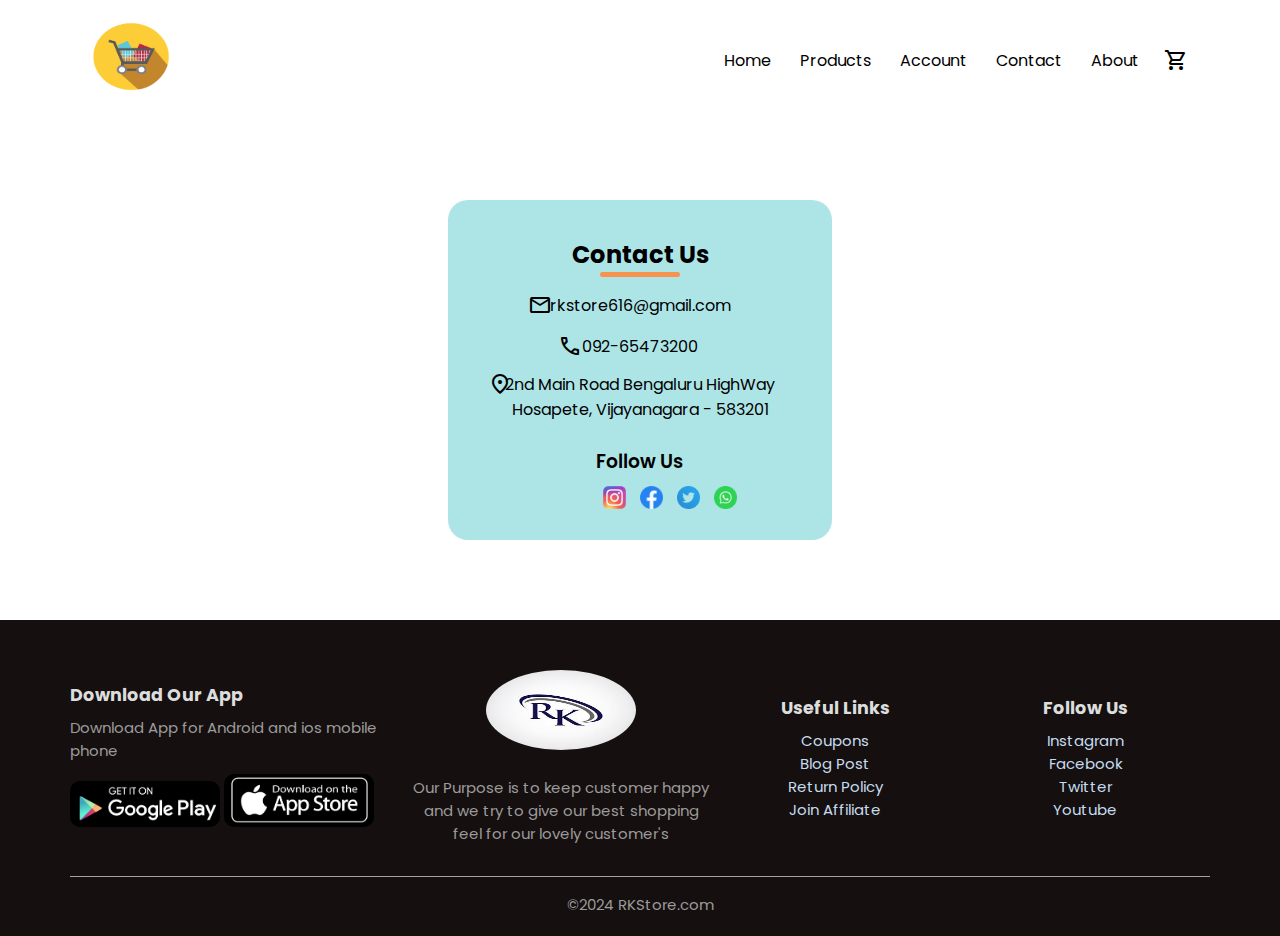
<file: contact.html>
<!DOCTYPE html>
<html lang="en">
<head>
    <meta charset="UTF-8">
    <meta name="viewport" content="width=device-width, initial-scale=1.0">
    <title>Contact - RKStore</title>
    <link rel="stylesheet" href="style.css">
    <link rel="preconnect" href="https://fonts.googleapis.com">
<link rel="preconnect" href="https://fonts.gstatic.com" crossorigin>
<link href="https://fonts.googleapis.com/css2?family=Poppins:ital,wght@0,100;0,200;0,300;0,400;0,500;0,600;0,700;0,800;0,900;1,100;1,200;1,300;1,400;1,500;1,600;1,700;1,800;1,900&display=swap" rel="stylesheet">
<link rel="stylesheet" href="https://fonts.googleapis.com/css2?family=Material+Symbols+Outlined:opsz,wght,FILL,GRAD@24,400,0,0" />
<link rel="stylesheet" href="https://cdnjs.cloudflare.com/ajax/libs/font-awesome/6.6.0/css/all.min.css">  <!--this link is font awsome 4cdn to add ratings icons-->
</head>
<body>

    <div class="container">
    <div class="navbar">
        <div class="logo">
            <img src="images/logo.jpg" alt="logo-img" width="78px" height="69px">
        </div>
        <nav>
            <ul id="MenuItems">
                <li><a href="">Home</a></li>
                <li><a href="">Products</a></li>
                <li><a href="">Account</a></li>
                <li><a href="">Contact</a></li>
                <li><a href="">About</a></li>
            </ul>
        </nav>
        <!-- <img src="images/cart.jpg" alt="cart-icon" style="width: 32px;height: 32px;"> -->
        <span class="material-symbols-outlined">
            shopping_cart
        </span>
        <span class="material-symbols-outlined" id="menu-icon" onclick="menutoggle()">
            menu
            </span>
    </div>
</div>

<!--contact details-->

<div class="contact-details">
    <div class="cont-content">
        <h2>Contact Us</h2>
        <div class="line"></div>
        <a href="#" class="add"><span class="material-symbols-outlined email">
            mail
            </span>rkstore616@gmail.com</a> 
        <a href="#" class="add"> 
            <span class="material-symbols-outlined phone">
                call
            </span>092-65473200</a>
        <p><span class="material-symbols-outlined location">
            location_on
            </span>2nd Main Road Bengaluru HighWay <br> Hosapete, Vijayanagara - 583201</p>
    </div>
    <div class="follow">
        <h3>Follow Us</h3>
        <div class="follow-images">
        <img src="images/cont-img1.webp" alt="img">
        <img src="images/cont-img2.webp" alt="img">
        <img src="images/cont-img7.webp" alt="img">
        <img src="images/cont-img5.png" alt="img">
    </div>
    </div>
</div>

<!-----footer----->

<div class="footer">
    <div class="container">
        <div class="row">
            <div class="footer-col-1">
                <h3>Download Our App</h3>
                <p>Download App for Android and ios mobile phone</p>
                <div class="app-logo">
                    <img src="images/google-play-app.png" alt="play-store-img">
                    <img src="images/app-store.jpeg" alt="app-store-img">
                </div>
            </div>
            <div class="footer-col-2">
                <img src="images/footer-logo.jpeg" alt="img" width="100px" height="80px" style="border-radius: 50%;">
                <p>Our Purpose is to keep customer happy and we try to give our best 
                    shopping feel for our lovely customer's
                </p>
            </div>
            <div class="footer-col-3">
                <h3>Useful Links</h3>
               <ul>
                <li>Coupons</li>
                <li>Blog Post</li>
                <li>Return Policy</li>
                <li>Join Affiliate</li>
               </ul>
            </div>
            <div class="footer-col-4">
                <h3>Follow Us</h3>
               <ul>
                <li>Instagram</li>
                <li>Facebook</li>
                <li>Twitter</li>
                <li>Youtube</li>
               </ul>
            </div>
        </div>
        <hr>
        <p class="copy-right">&copy;2024 RKStore.com</p>
    </div>
</div>

<!-------JS for toggle menu-------->
<script>
    var MenuItems=document.getElementById("MenuItems");

    MenuItems.style.maxHeight = "0px";

    function menutoggle(){
        if(MenuItems.style.maxHeight == "0px"){
            MenuItems.style.maxHeight = "200px";
        }
        else{
            MenuItems.style.maxHeight = "0px"
        }
    }
</script>
</body>
</html>
</file>
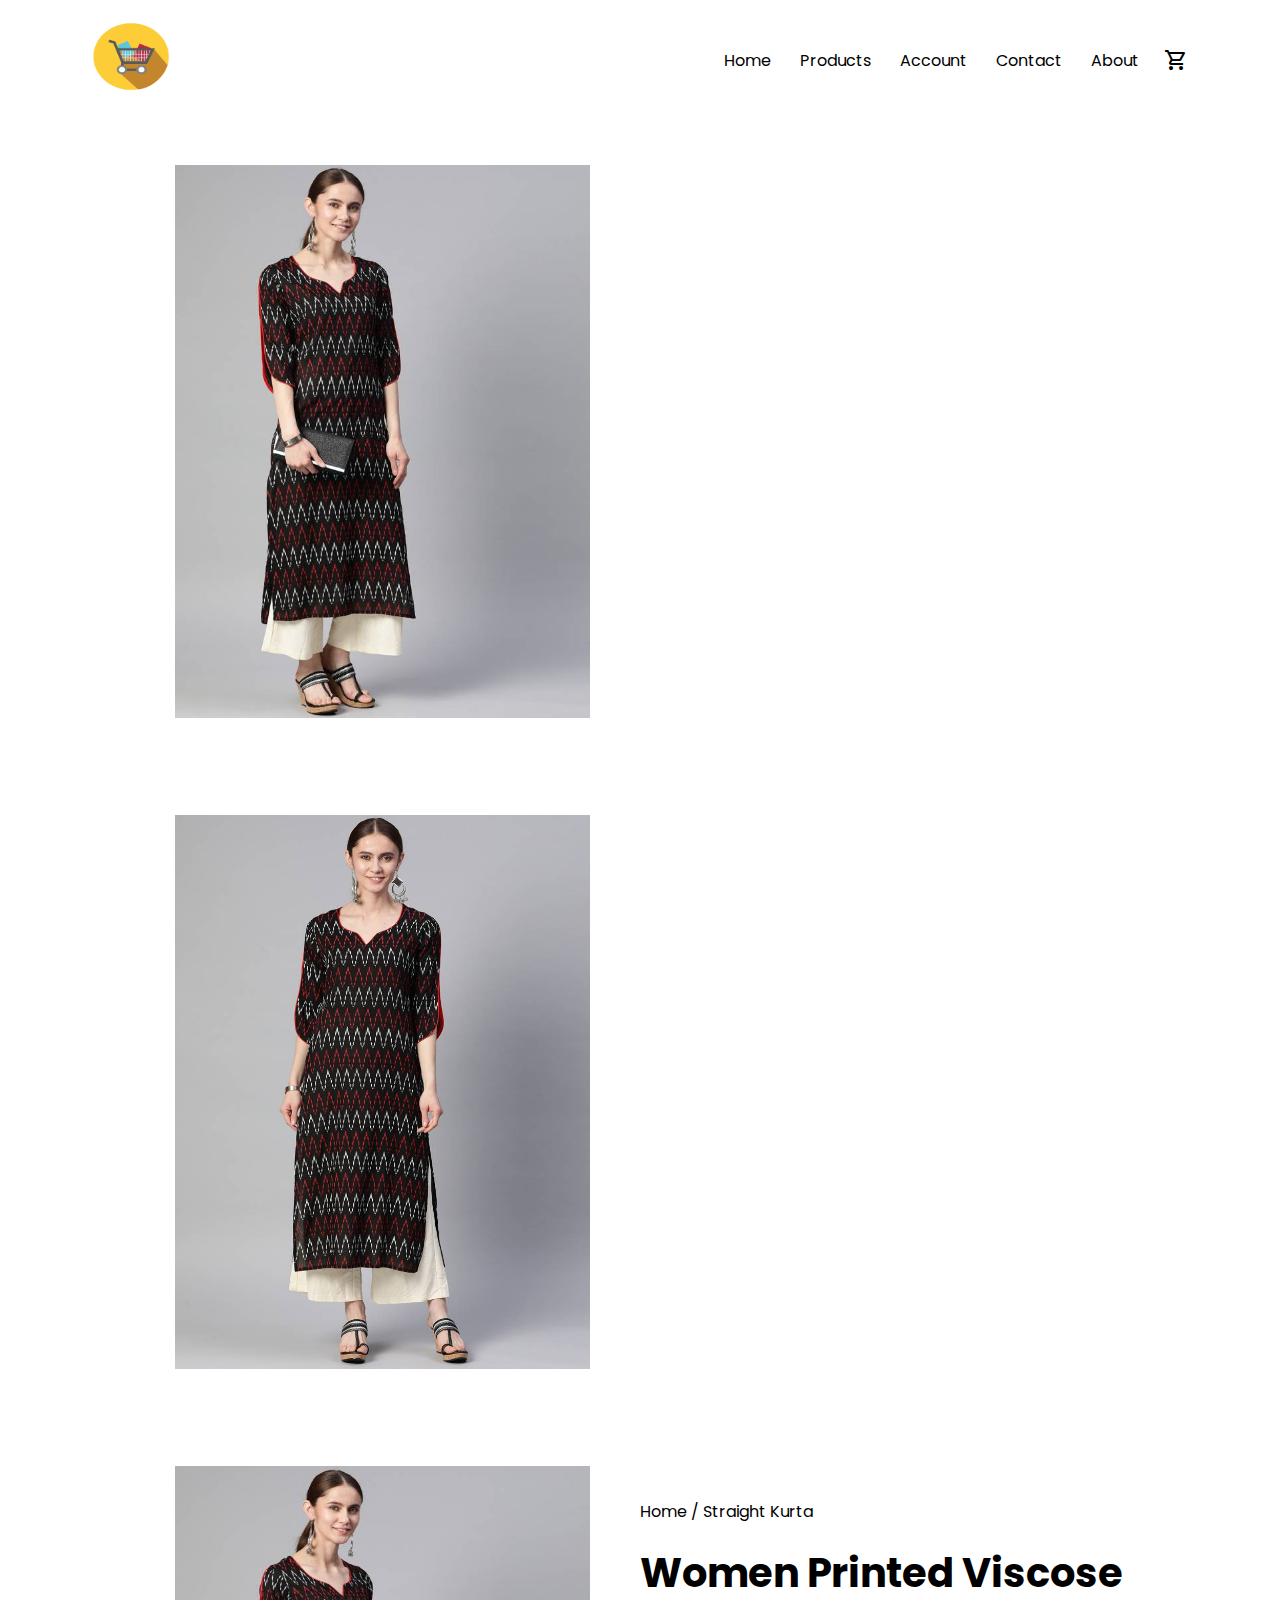
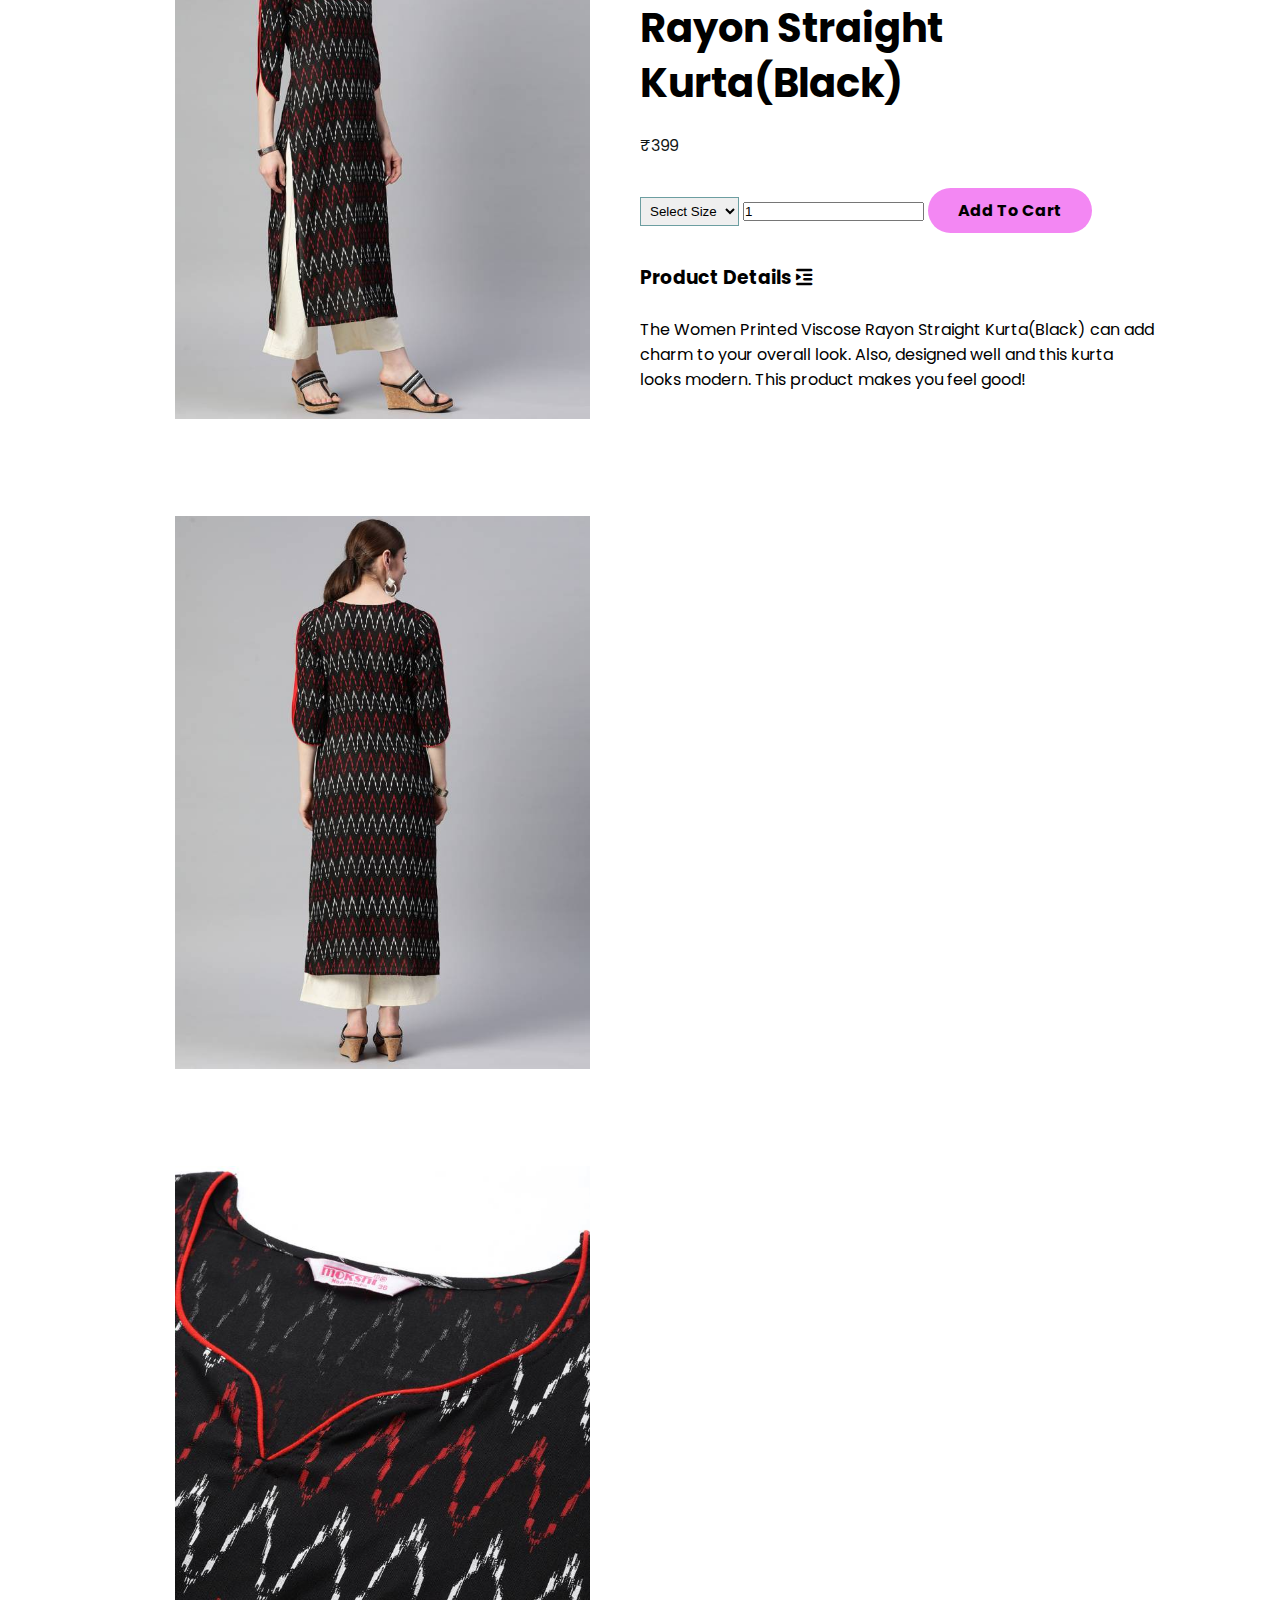
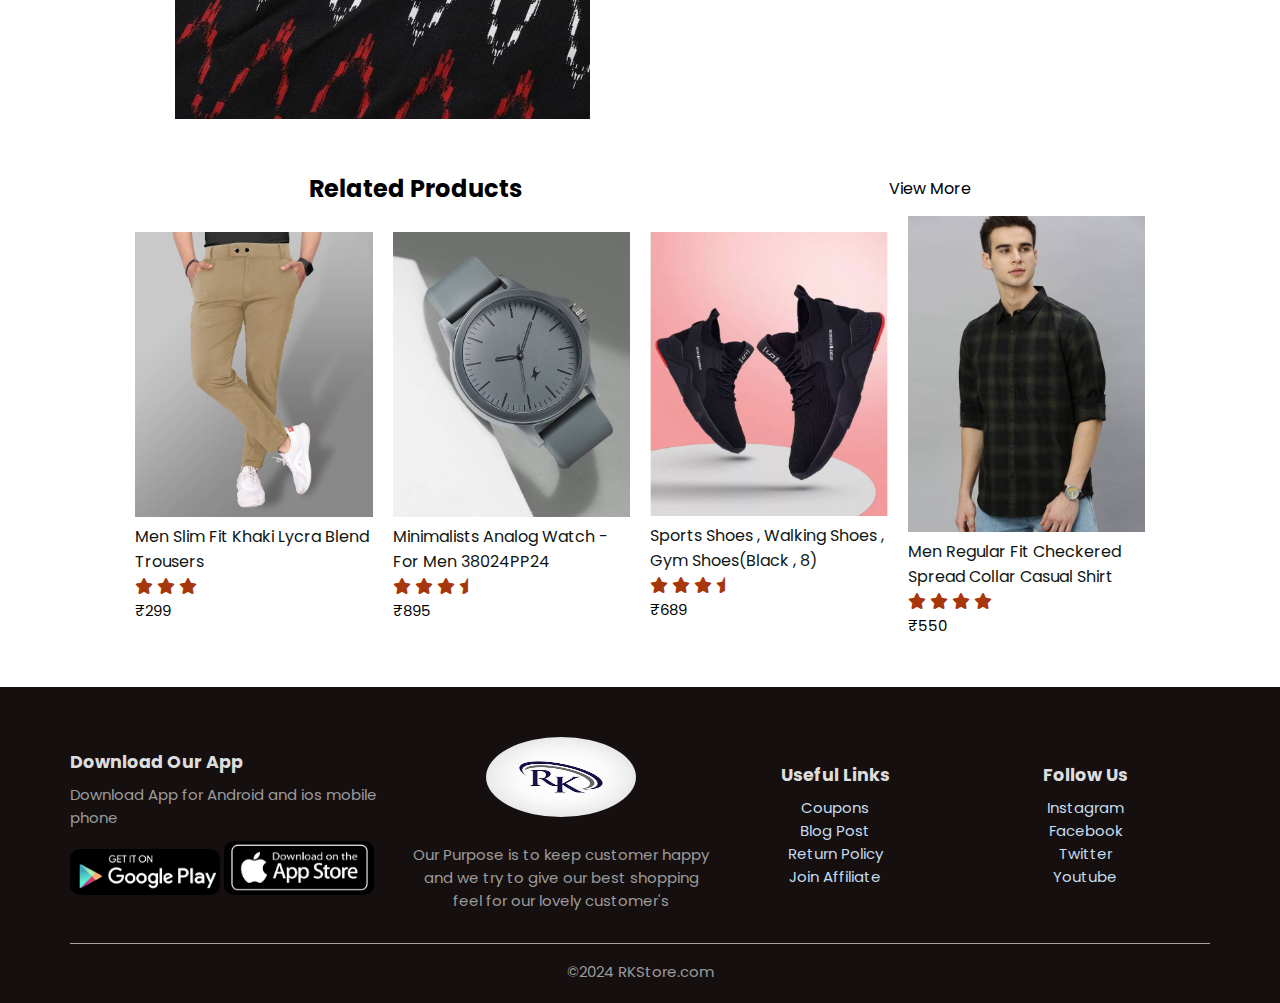
<file: product details.html>
<!DOCTYPE html>
<html lang="en">
<head>
    <meta charset="UTF-8">
    <meta name="viewport" content="width=device-width, initial-scale=1.0">
    <title>Product Details - RKStore</title>
    <link rel="stylesheet" href="style.css">
    <link rel="preconnect" href="https://fonts.googleapis.com">
<link rel="preconnect" href="https://fonts.gstatic.com" crossorigin>
<link href="https://fonts.googleapis.com/css2?family=Poppins:ital,wght@0,100;0,200;0,300;0,400;0,500;0,600;0,700;0,800;0,900;1,100;1,200;1,300;1,400;1,500;1,600;1,700;1,800;1,900&display=swap" rel="stylesheet">
<link rel="stylesheet" href="https://fonts.googleapis.com/css2?family=Material+Symbols+Outlined:opsz,wght,FILL,GRAD@24,400,0,0" />
<link rel="stylesheet" href="https://cdnjs.cloudflare.com/ajax/libs/font-awesome/6.6.0/css/all.min.css">  <!--this link is font awsome 4cdn to add ratings icons-->
</head>
<body>

    <div class="container">
    <div class="navbar">
        <div class="logo">
            <img src="images/logo.jpg" alt="logo-img" width="78px" height="69px">
        </div>
        <nav>
            <ul id="MenuItems">
                <li><a href="">Home</a></li>
                <li><a href="">Products</a></li>
                <li><a href="">Account</a></li>
                <li><a href="">Contact</a></li>
                <li><a href="">About</a></li>
            </ul>
        </nav>
        <!-- <img src="images/cart.jpg" alt="cart-icon" style="width: 32px;height: 32px;"> -->
        <span class="material-symbols-outlined">
            shopping_cart
        </span>
        <span class="material-symbols-outlined" id="menu-icon" onclick="menutoggle()">
            menu
            </span>
    </div>
</div>


<!---------single product details------------->

<div class="small-container single-product">
    <div class="row">
        <div class="column-2">
          <img src="images/product-1.jpeg" alt="detl-img" width="100%">

          <div class="small-img-row">
            <div class="small-img-col">
                <img src="images/detimg3.jpeg" alt="detl-img" width="100%">
            </div>
            <div class="small-img-col">
                <img src="images/detimg1.jpeg" alt="detl-img" width="100%">
            </div>
            <div class="small-img-col">
                <img src="images/detimg2.jpeg" alt="detl-img" width="100%">
            </div>
            <div class="small-img-col">
                <img src="images/detimg4.jpeg" alt="detl-img" width="100%">
            </div>
          </div>
          
        </div>
        <div class="column-2">
            <p>Home / Straight Kurta</p>
            <h1>Women Printed Viscose Rayon Straight Kurta(Black)</h1>
            <h4>&#8377;399</h4>
            <select>
                <option>Select Size</option>
                <option>small</option>
                <option>Medium</option>
                <option>Large</option>
                <option>X-Large</option>
                <option>2X-Large</option>
            </select>
            <input type="number" value="1">
            <a href="" class="btn">Add To Cart</a>

            <h3>Product Details  <i class="fa fa-indent"></i></h3>
            <br>
            <p>The Women Printed Viscose Rayon Straight Kurta(Black) can add charm to your overall look. Also, designed well and this kurta looks modern. This product makes you feel good!</p>
        </div>
    </div>
</div>

<!------title------->
<div class="small-container">
    <div class="row row2">
        <h2>Related Products</h2>
        <p>View More</p>
    </div>
</div>

<!-------products------------>

<div class="small-container">
  <div class="row">
    <div class="column-4">
        <img src="images/allprod1.jpeg" alt="heels-img">
        <h4>Men Slim Fit Khaki Lycra Blend Trousers</h4>
        <div class="ratings">
            <i class="fa fa-star"></i>
            <i class="fa fa-star"></i>
            <i class="fa fa-star"></i>
        </div>
        <p>&#8377;299</p>
    </div>
    <div class="column-4">
        <img src="images/allprod2.jpeg" alt="heels-img">
        <h4>Minimalists Analog Watch - For Men 38024PP24</h4>
        <div class="ratings">
            <i class="fa fa-star"></i>
            <i class="fa fa-star"></i>
            <i class="fa fa-star"></i>
            <i class="fa fa-star-half"></i>
        </div>
        <p>&#8377;895</p>
    </div>
    <div class="column-4">
        <img src="images/allprod4.jpeg" alt="heels-img">
        <h4>Sports Shoes , Walking Shoes , Gym Shoes(Black , 8)</h4>
        <div class="ratings">
            <i class="fa fa-star"></i>
            <i class="fa fa-star"></i>
            <i class="fa fa-star"></i>
            <i class="fa fa-star-half"></i>
        </div>
        <p>&#8377;689</p>
    </div>
    <div class="column-4">
        <img src="images/allprod3.jpeg" alt="heels-img">
        <h4>Men Regular Fit Checkered Spread Collar Casual Shirt</h4>
        <div class="ratings">
            <i class="fa fa-star"></i>
            <i class="fa fa-star"></i>
            <i class="fa fa-star"></i>
            <i class="fa fa-star"></i>
        </div>
        <p>&#8377;550</p>
    </div>
  </div>
</div>

<!-----footer----->

<div class="footer">
    <div class="container">
        <div class="row">
            <div class="footer-col-1">
                <h3>Download Our App</h3>
                <p>Download App for Android and ios mobile phone</p>
                <div class="app-logo">
                    <img src="images/google-play-app.png" alt="play-store-img">
                    <img src="images/app-store.jpeg" alt="app-store-img">
                </div>
            </div>
            <div class="footer-col-2">
                <img src="images/footer-logo.jpeg" alt="img" width="100px" height="80px" style="border-radius: 50%;">
                <p>Our Purpose is to keep customer happy and we try to give our best 
                    shopping feel for our lovely customer's
                </p>
            </div>
            <div class="footer-col-3">
                <h3>Useful Links</h3>
               <ul>
                <li>Coupons</li>
                <li>Blog Post</li>
                <li>Return Policy</li>
                <li>Join Affiliate</li>
               </ul>
            </div>
            <div class="footer-col-4">
                <h3>Follow Us</h3>
               <ul>
                <li>Instagram</li>
                <li>Facebook</li>
                <li>Twitter</li>
                <li>Youtube</li>
               </ul>
            </div>
        </div>
        <hr>
        <p class="copy-right">&copy;2024 RKStore.com</p>
    </div>
</div>

<!-------JS for toggle menu-------->
<script>
    var MenuItems=document.getElementById("MenuItems");

    MenuItems.style.maxHeight = "0px";

    function menutoggle(){
        if(MenuItems.style.maxHeight == "0px"){
            MenuItems.style.maxHeight = "200px";
        }
        else{
            MenuItems.style.maxHeight = "0px"
        }
    }
</script>

</body>
</html>
</file>
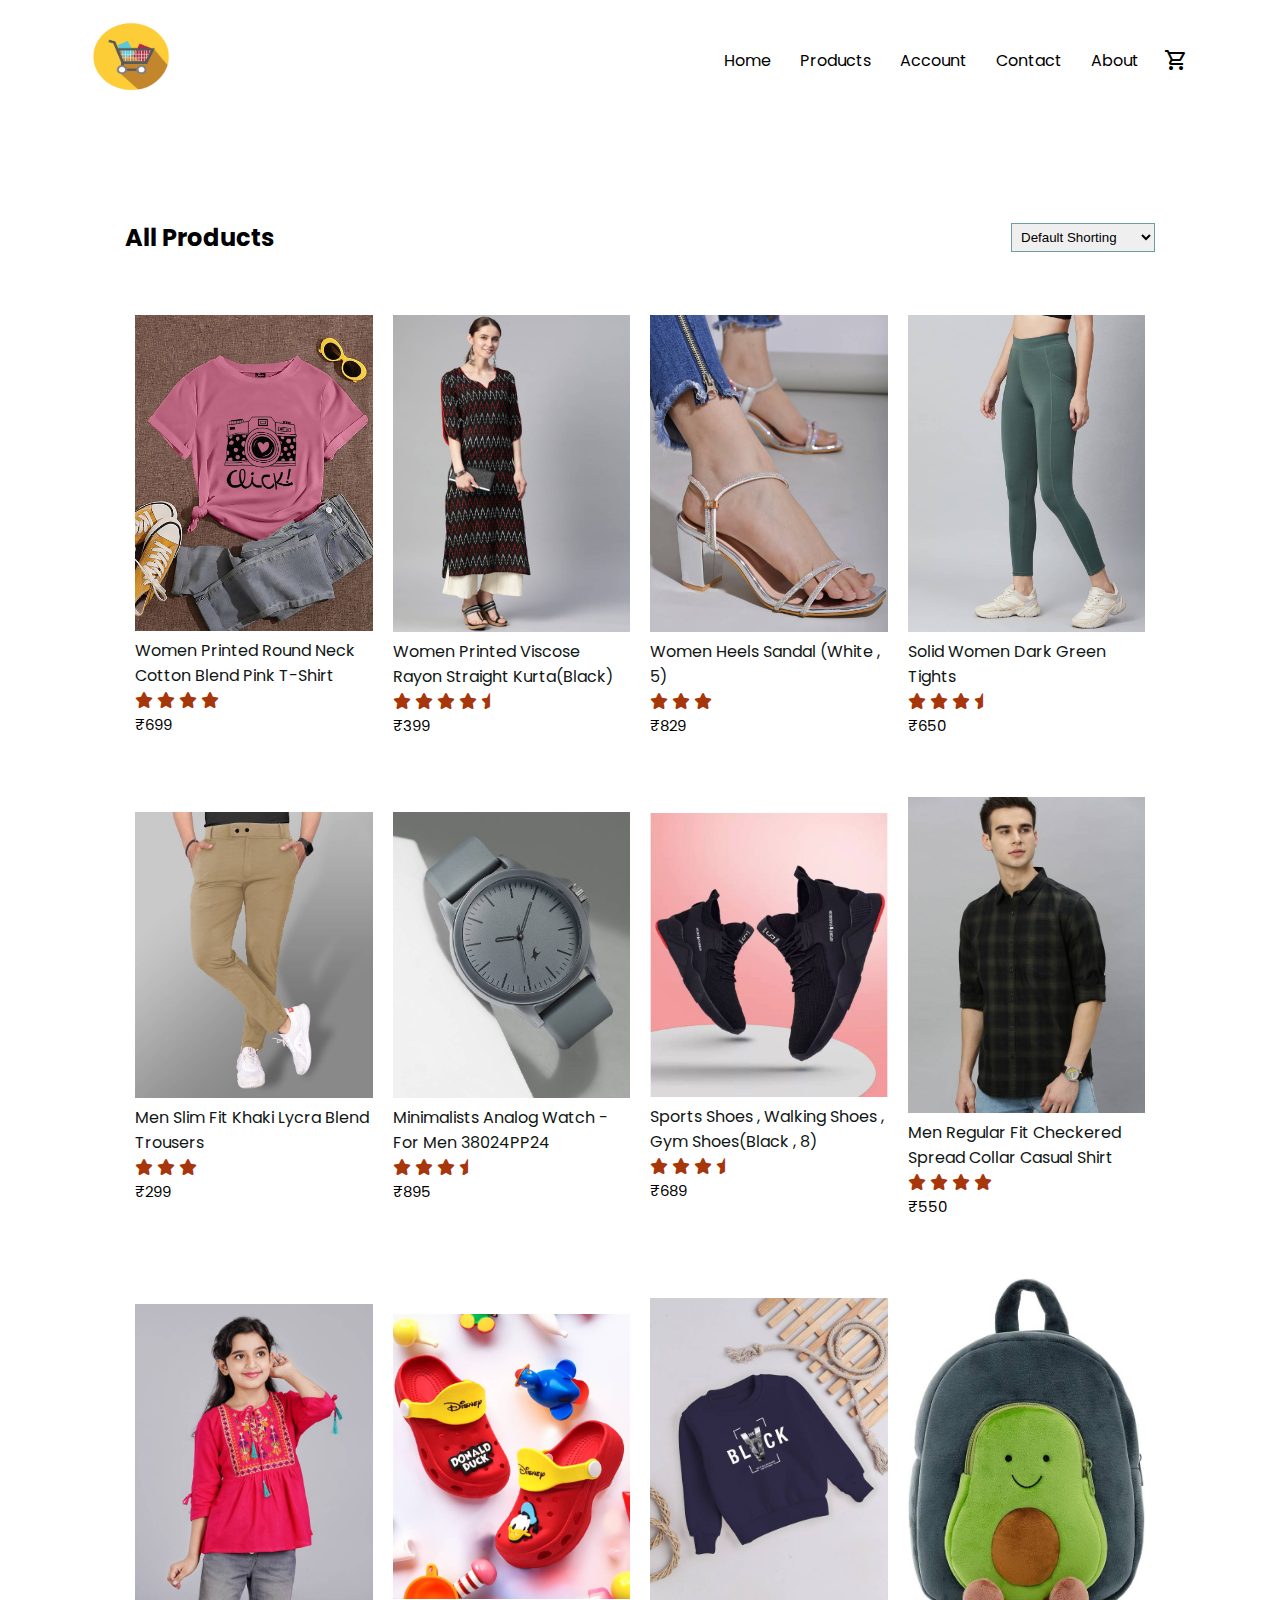
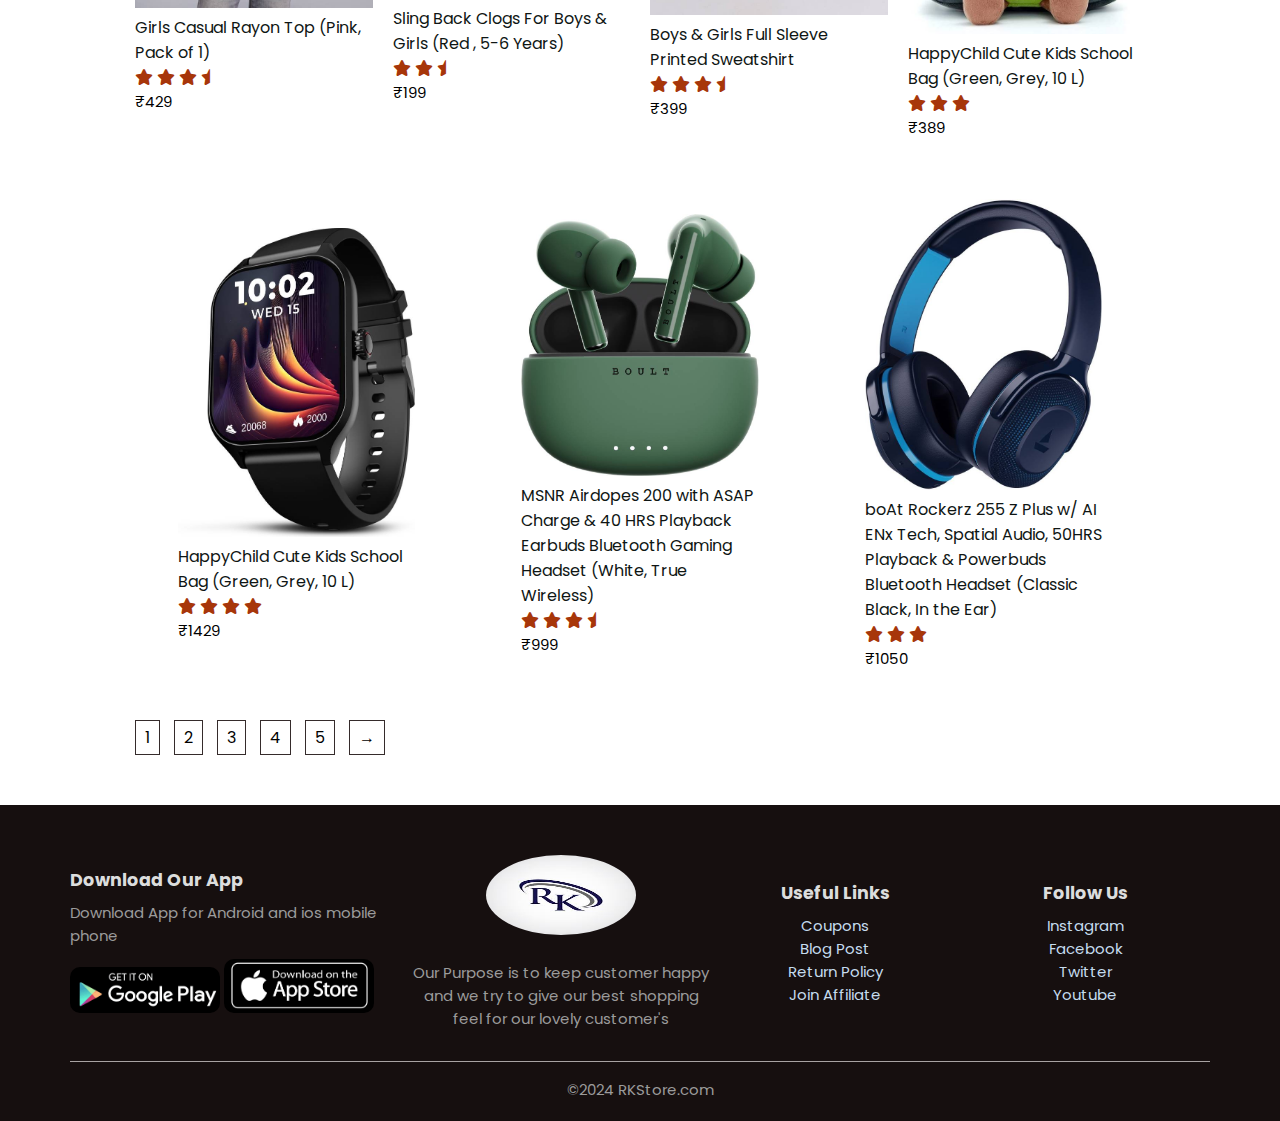
<file: products.html>
<!DOCTYPE html>
<html lang="en">
<head>
    <meta charset="UTF-8">
    <meta name="viewport" content="width=device-width, initial-scale=1.0">
    <title>Products - RKStore</title>
    <link rel="stylesheet" href="style.css">
    <link rel="preconnect" href="https://fonts.googleapis.com">
<link rel="preconnect" href="https://fonts.gstatic.com" crossorigin>
<link href="https://fonts.googleapis.com/css2?family=Poppins:ital,wght@0,100;0,200;0,300;0,400;0,500;0,600;0,700;0,800;0,900;1,100;1,200;1,300;1,400;1,500;1,600;1,700;1,800;1,900&display=swap" rel="stylesheet">
<link rel="stylesheet" href="https://fonts.googleapis.com/css2?family=Material+Symbols+Outlined:opsz,wght,FILL,GRAD@24,400,0,0" />
<link rel="stylesheet" href="https://cdnjs.cloudflare.com/ajax/libs/font-awesome/6.6.0/css/all.min.css">  <!--this link is font awsome 4cdn to add ratings icons-->
</head>
<body>

    <div class="container">
    <div class="navbar">
        <div class="logo">
            <img src="images/logo.jpg" alt="logo-img" width="78px" height="69px">
        </div>
        <nav>
            <ul id="MenuItems">
                <li><a href="">Home</a></li>
                <li><a href="">Products</a></li>
                <li><a href="">Account</a></li>
                <li><a href="">Contact</a></li>
                <li><a href="">About</a></li>
            </ul>
        </nav>
        <!-- <img src="images/cart.jpg" alt="cart-icon" style="width: 32px;height: 32px;"> -->
        <span class="material-symbols-outlined">
            shopping_cart
        </span>
        <span class="material-symbols-outlined" id="menu-icon" onclick="menutoggle()">
            menu
            </span>
    </div>
</div>

<div class="small-container">

    <div class="row row-2">
        <h2>All Products</h2>
        <select>
            <option value="default shorting">Default Shorting</option>
            <option value="short by popularity">Short by popularity</option>
            <option value="short by price">Short by price</option>
            <option value="short by rating">Short by rating</option>
            <option value="short by sale">Short by sale</option>
        </select>
    </div>
  <div class="row">
    <div class="column-4">
        <img src="images/product-3.jpeg" alt="curtha-img">
        <h4>Women Printed Round Neck Cotton Blend Pink T-Shirt</h4>
        <div class="ratings">
            <i class="fa fa-star"></i>
            <i class="fa fa-star"></i>
            <i class="fa fa-star"></i>
            <i class="fa fa-star"></i>
        </div>
      <p>&#8377;699</p>
    </div>
    <div class="column-4">
        <img src="images/product-1.jpeg" alt="jeggings-img">
        <h4>Women Printed Viscose Rayon Straight Kurta(Black)</h4>
        <div class="ratings">
            <i class="fa fa-star"></i>
            <i class="fa fa-star"></i>
            <i class="fa fa-star"></i>
            <i class="fa fa-star"></i>
            <i class="fa fa-star-half"></i>
        </div>
        <p>&#8377;399</p>
    </div>
    <div class="column-4">
        <img src="images/product-4.jpeg" alt="heels-img">
        <h4>Women Heels Sandal (White , 5)</h4>
        <div class="ratings">
            <i class="fa fa-star"></i>
            <i class="fa fa-star"></i>
            <i class="fa fa-star"></i>
        </div>
        <p>&#8377;829</p>
    </div>
    <div class="column-4">
        <img src="images/product-2.jpeg" alt="heels-img">
        <h4>Solid Women Dark Green Tights</h4>
        <div class="ratings">
            <i class="fa fa-star"></i>
            <i class="fa fa-star"></i>
            <i class="fa fa-star"></i>
            <i class="fa fa-star-half"></i>
        </div>
        <p>&#8377;650</p>
    </div>
    <div class="column-4">
        <img src="images/allprod1.jpeg" alt="heels-img">
        <h4>Men Slim Fit Khaki Lycra Blend Trousers</h4>
        <div class="ratings">
            <i class="fa fa-star"></i>
            <i class="fa fa-star"></i>
            <i class="fa fa-star"></i>
        </div>
        <p>&#8377;299</p>
    </div>
    <div class="column-4">
        <img src="images/allprod2.jpeg" alt="heels-img">
        <h4>Minimalists Analog Watch - For Men 38024PP24</h4>
        <div class="ratings">
            <i class="fa fa-star"></i>
            <i class="fa fa-star"></i>
            <i class="fa fa-star"></i>
            <i class="fa fa-star-half"></i>
        </div>
        <p>&#8377;895</p>
    </div>
    <div class="column-4">
        <img src="images/allprod4.jpeg" alt="heels-img">
        <h4>Sports Shoes , Walking Shoes , Gym Shoes(Black , 8)</h4>
        <div class="ratings">
            <i class="fa fa-star"></i>
            <i class="fa fa-star"></i>
            <i class="fa fa-star"></i>
            <i class="fa fa-star-half"></i>
        </div>
        <p>&#8377;689</p>
    </div>
    <div class="column-4">
        <img src="images/allprod3.jpeg" alt="heels-img">
        <h4>Men Regular Fit Checkered Spread Collar Casual Shirt</h4>
        <div class="ratings">
            <i class="fa fa-star"></i>
            <i class="fa fa-star"></i>
            <i class="fa fa-star"></i>
            <i class="fa fa-star"></i>
        </div>
        <p>&#8377;550</p>
    </div>
    <div class="column-4">
        <img src="images/allprod5.jpeg" alt="heels-img">
        <h4>Girls Casual Rayon Top  (Pink, Pack of 1)</h4>
        <div class="ratings">
            <i class="fa fa-star"></i>
            <i class="fa fa-star"></i>
            <i class="fa fa-star"></i>
            <i class="fa fa-star-half"></i>
        </div>
        <p>&#8377;429</p>
    </div>
    <div class="column-4">
        <img src="images/allprod7.jpeg" alt="heels-img">
        <h4>Sling Back Clogs For Boys & Girls  (Red , 5-6 Years)</h4>
        <div class="ratings">
            <i class="fa fa-star"></i>
            <i class="fa fa-star"></i>
            <i class="fa fa-star-half"></i>
        </div>
        <p>&#8377;199</p>
    </div>
    <div class="column-4">
        <img src="images/allprod6.jpeg" alt="heels-img">
        <h4>Boys & Girls Full Sleeve Printed Sweatshirt</h4>
        <div class="ratings">
            <i class="fa fa-star"></i>
            <i class="fa fa-star"></i>
            <i class="fa fa-star"></i>
            <i class="fa fa-star-half"></i>
        </div>
        <p>&#8377;399</p>
    </div>
    <div class="column-4">
        <img src="images/allprod8.jpeg" alt="heels-img">
        <h4>HappyChild Cute Kids School Bag (Green, Grey, 10 L)</h4>
        <div class="ratings">
            <i class="fa fa-star"></i>
            <i class="fa fa-star"></i>
            <i class="fa fa-star"></i>
        </div>
        <p>&#8377;389</p>
    </div>
    <div class="column-4">
        <img src="images/allprod9.jpeg" alt="heels-img">
        <h4>HappyChild Cute Kids School Bag (Green, Grey, 10 L)</h4>
        <div class="ratings">
            <i class="fa fa-star"></i>
            <i class="fa fa-star"></i>
            <i class="fa fa-star"></i>
            <i class="fa fa-star"></i>
        </div>
        <p>&#8377;1429</p>
    </div>
    <div class="column-4">
        <img src="images/product5.jpg" alt="heels-img">
        <h4>MSNR Airdopes 200 with ASAP Charge & 40 HRS Playback Earbuds Bluetooth Gaming Headset  (White, True Wireless)</h4>
        <div class="ratings">
            <i class="fa fa-star"></i>
            <i class="fa fa-star"></i>
            <i class="fa fa-star"></i>
            <i class="fa fa-star-half"></i>
        </div>
        <p>&#8377;999</p>
    </div>
    <div class="column-4">
        <img src="images/allprod10.jpeg" alt="heels-img">
        <h4>boAt Rockerz 255  Z  Plus w/ AI ENx Tech, Spatial Audio, 50HRS  Playback & Powerbuds Bluetooth Headset  (Classic Black, In the Ear)</h4>
        <div class="ratings">
            <i class="fa fa-star"></i>
            <i class="fa fa-star"></i>
            <i class="fa fa-star"></i>
        </div>
        <p>&#8377;1050</p>
    </div>
  </div>
  <!--pagination-->
    <div class="page-btn">          
        <span>1</span>
        <span>2</span>
        <span>3</span>
        <span>4</span>
        <span>5</span>
        <span>&rarr;</span>
    </div>
</div>

<!-----footer----->

<div class="footer">
    <div class="container">
        <div class="row">
            <div class="footer-col-1">
                <h3>Download Our App</h3>
                <p>Download App for Android and ios mobile phone</p>
                <div class="app-logo">
                    <img src="images/google-play-app.png" alt="play-store-img">
                    <img src="images/app-store.jpeg" alt="app-store-img">
                </div>
            </div>
            <div class="footer-col-2">
                <img src="images/footer-logo.jpeg" alt="img" width="100px" height="80px" style="border-radius: 50%;">
                <p>Our Purpose is to keep customer happy and we try to give our best 
                    shopping feel for our lovely customer's
                </p>
            </div>
            <div class="footer-col-3">
                <h3>Useful Links</h3>
               <ul>
                <li>Coupons</li>
                <li>Blog Post</li>
                <li>Return Policy</li>
                <li>Join Affiliate</li>
               </ul>
            </div>
            <div class="footer-col-4">
                <h3>Follow Us</h3>
               <ul>
                <li>Instagram</li>
                <li>Facebook</li>
                <li>Twitter</li>
                <li>Youtube</li>
               </ul>
            </div>
        </div>
        <hr>
        <p class="copy-right">&copy;2024 RKStore.com</p>
    </div>
</div>

<!-------JS for toggle menu-------->
<script>
    var MenuItems=document.getElementById("MenuItems");

    MenuItems.style.maxHeight = "0px";

    function menutoggle(){
        if(MenuItems.style.maxHeight == "0px"){
            MenuItems.style.maxHeight = "200px";
        }
        else{
            MenuItems.style.maxHeight = "0px"
        }
    }
</script>
</body>
</html>
</file>
<file: style.css>
*{
    margin: 0;                        /*these things are applicable for all html elements*/
    padding: 0;
    box-sizing: border-box;
}
.navbar{
    display: flex;
    align-items: center;
    padding: 22px;
}
nav{
    flex: 1;
    text-align: right;
}
nav ul{
    list-style-type: none;
    display: inline-block;
}
nav ul li{
    display: inline-block;
    margin-right: 25px;
}
a{
    text-decoration: none;
    color: black;
}
.container{
    max-width: 1200px;
    margin: auto;
    padding-left: 30px;
    padding-right: 30px;
}
.row{
    display: flex;
    align-items: center;
    justify-content: space-around;
    flex-wrap: wrap;
}
.column-2{
    flex-basis: 50%;
    min-width: 350px;
}
.column-2 img{
    max-width: 100%;
    padding: 45px 50px;
}
.column-2 h1{
    font-size: 40px;
    margin: 22px 0;
    line-height: 55px;
}
.btn{
    display: inline-block;
    background-color: rgb(243, 135, 243);
    color: black;
    padding: 10px 30px;
    border-radius: 35px;
    margin: 30px 0;
    font-weight: bold;
    transition: background-color 0.7s;
}
.btn:hover{
    border: 1px solid rgb(253, 252, 252);
    background-color: rgb(10, 10, 10);
    color: whitesmoke;
}
.header{
    background: radial-gradient(#b6aaaa,rgb(234, 232, 235));
}
body{
    font-family: "Poppins", sans-serif;
}
.header .row{
    margin-top: 40px;
}

.types{
    margin: 45px 0;
}
.column3{
    flex-basis: 25%;
    min-height: 250px;
    margin-bottom: 25px;
}

.small-container{
    max-width: 1080px;
    margin: auto;
    padding-left: 25px;
    padding-right: 25px;
}

.column-4{
    flex-basis: 25%;     /*we need to create four column for we have to fix 25%*/
    min-height: 200px;
    padding: 10px;
    margin-bottom: 40px;
    transition: transform 0.6s;
}
.column-4 img{
    width: 100%;
}
.title{
    text-align: center;
    margin: 0 auto 75px;
    position: relative;
    line-height: 60px;
}
.title::after{
    content: "";
    background: #662b2b;
    width: 80px;
    height: 5px;
    position: absolute;
    bottom: 0%;
    left: 50%;
    transform: translate(-50%);
    border-radius: 5px;
}
h4{
    font-weight: normal;
    color: #0f1614;
}
.column-4 p{
    font-size: 15px;
}
.ratings .fa{
    color: #a7360a;           /*.fa-for rating color*/
}
.column-4:hover{
    transform: translateY(-5px)
}

/*-----offer-----*/

.offer{
    background: radial-gradient(#9c8181,rgb(123, 106, 134));
    margin-top: 60px;
    padding: 30px 0;
}
.column-2 .offer-img{
    padding: 40px;
}
.another-btn{
    display: inline-block;
    background-color: rgb(10, 10, 10);
    color: rgb(235, 231, 231);
    padding: 10px 30px;
    border-radius: 35px;
    margin: 30px 0;
    font-weight: normal;
    transition: background-color 0.7s;
}
.another-btn:focus{
    border: 1px solid rgb(253, 252, 252);
    background: #746767;
}

/*------testimonial------*/

.testimonial{
    padding-top: 100px;
}
.testimonial .column3{
    padding: 30px 15px;
    text-align: center;
    box-shadow: 0 0 25px 0px rgba(0,0,0,0.1);
    cursor: pointer;
    transition: transform 0.5s;
}
.testimonial .column3 img{
    margin-top: 15px;
    border-radius: 100px;
}
.testimonial .column3:hover{
    transform: translateY(-12px);
}
.column3 p{
    font-size: 15px;
    margin: 12px 0;
    text-align: justify;
}
.fa.fa-quote-left{
    font-size: 30px;
    color: #464434;
}
.testimonial .column3 h3{
    font-size: 17px;
    font-weight: 600;
}

/*----brans----*/
.brands{
    margin: 100px auto;
}
.column-5{
    width: 150px;
}
.column-5 img{
    width: 100px;  
}



/*------footer--------*/

.footer{
    background-color: #160f0f;
    color: rgb(197, 220, 238);
    padding: 50px 0 20px;
    font-size: 15px;
}
.footer p{
    color: #9b9b9b;
}
.footer h3{
    margin-bottom: 8px;
    color: #dcdddd;
}
.footer-col-1, .footer-col-2, .footer-col-3, .footer-col-4{
    min-width: 250px;
    margin-bottom: 15px;
}
.footer-col-1{
    flex-basis: 30%;
}
.footer-col-2{
   flex: 1;     /*it will use all available space*/
   text-align: center;
}
.footer-col-2 img{
    width: 150px;
    margin-bottom: 20px;
}
.footer-col-3, .footer-col-4{
    flex-basis: 12%;
    text-align: center;
}
.footer-col-3 a{
    color:  rgb(197, 220, 238);
}
.footer-col-4 a{
    color:  rgb(197, 220, 238);
}
ul{
    list-style-type: none;
}
.app-logo{
    margin-top: 12px;
}
.app-logo img{
    border-radius: 10px;
    width:150px;
    /* cursor: pointer; */
}
.footer hr{
    background: #a8a3a3;
    border: none;
    height: 1px;
    margin: 16px 0;
}
.copy-right{
    text-align: center;
}
#menu-icon{
  margin-left: 20px;       /*here we used menu for small screen and we hide this menu in big screen*/
  display: none;
  cursor: pointer;
}

/*---------media query for menu------------*/

@media only screen and (max-width:700px){
    nav ul{
        position: absolute;
        top: 70px;
        left: 0;
        background: #2b2222;
        width: 100%;
        overflow: hidden;
        transition: max-height 0.5s;
    }
    nav ul li{
        display: block;
        margin-top: 10px;
        margin-right: 50px;
        margin-bottom: 10px;
    }
    nav ul li a{
        color: #fff;
    }
    #menu-icon{
        display: block;
    }
}


/*-------------All Products------------------*/

.row-2{
    justify-content: space-between;
    margin: 100px auto 50px;
}
select{
    border: 1px solid #6c9ea1;
    padding: 5px;
}
select:focus{
    outline: none;
}

.page-btn{
    margin: 0 auto 50px;
}
.page-btn span{
    display: inline-block;
    border: 1px solid #352b2b;
    margin-left: 10px;
    padding: 9px;
    /* width: 30px;
    height: 30px; */
    line-height: 15px;
    text-align: center;
    cursor: pointer;
}
.page-btn span:hover{
    background-color: #1b1919;
    color: #fff;
}

/*--------single product details-----------*/

/* .single-product{
    margin-top: 70px;
}
.single-product .column-2 img{
    padding: 0;
}
.single-product .column-2{
    padding: 15px;
}
.single-product h4{
         margin: 20px 0;
         font-weight: bold;
         font-size: 20px;
}
.single-product select{
    display: block;
    padding: 10px;
    margin-top: 18px;
}
.single-product input{
    width: 50px;
    height: 30px;
    padding-left: 10px;
    font-size: 18px;
    margin-right: 10px;
}
input:focus{
    outline: none;
}
.single-product .fa{
    color: #3854f3;
    margin-left: 10px;
}
.small-img-row{
    display: flex;
    justify-content: space-between;
}
.small-img-col{
    flex-basis: 24%;
    cursor: pointer;
} */

/*-----------cart items details---------------*/

.cart-page{
    margin: 80px auto;
}
table{
    width: 100%;
    border-collapse: collapse;
}
.cart-informn{
    display: flex;
    flex-wrap: wrap;
}
th{
    text-align: left;
    background: #464434;
    color: #fff;
    padding: 6px;
    font-weight: normal;
}
td{
    padding: 10px 5px;
}
td input{
    width: 50px;
    height: 30px;
    padding: 5px;
}
td a{
    color: #2834d6;
    font-size: 15px;
}
td img{
    width: 90px;
    height: 90px;
    margin-right: 15px;
}
.total-price{
     display: flex;
     justify-content: flex-end;
}
.total-price table{
    border-top: 2px solid #0f1614;
    width: 100%;
    max-width: 200px;
}
td:last-child{
    text-align: right;
}
th:last-child{
    text-align: right;
}
.cart-informn p{
    display: none;        /*it is applicable for only small scree.This will hide products name in small screen devices*/
}


/*-------------account-page---------------*/

.account-page{
    padding: 90px 0;
    background: radial-gradient(#a7a2a2,rgb(244, 236, 248));
}
.account-page .column-2 img{
    border-radius: 60px;
    opacity: 0.9;
}
.form-container{
    width: 320px;
    height: 400px;
    background: #fff;
    position: relative;
    text-align: center;
    padding: 20px 0;
    margin: auto;
    box-shadow: 0 0 20px 0px rgba(0,0,0,0.2);
    overflow: hidden;        /*this hidden for click event*/
}
.form-container span{
    display: inline-block;
    font-weight: bold;
    padding: 0 10px;
    color: #0f0e0e;
    width: 100px;
    cursor: pointer;
}
.form-btn{
    display: inline-block;
}
.form-container form{
    max-width: 310px;
    padding: 0 20px;
    position: absolute;
    top: 120px;
    transition: transform 1s;

}
form input{
    width: 100%;
    height: 30px;
    margin: 10px 0;
    padding: 0 10px;
    border: 1px solid #bcbdbc;
}
form .btn{
    width: 100%;
    border: none;
    cursor: pointer;
    margin: 10px 0;
}
form .btn:focus{
    outline: none;
}
form .btn:hover{
    border: none;
}
#loginform{
    left: -300px;
}
#registerform{
    left: 0;
}
form a{
    font-size: 14px;
}
#indicator{
    width: 100px;
    border: none;
    background: #a7360a;
    height: 3px;
    margin-top: 7px;
    transform: translateX(100px);
    transition: transform 1s;
}



/*---------contact details----------*/

.contact-details{
    width: 30%;
    height: 340px;
    margin: 80px auto 80px;
    background: rgb(173, 229, 231);
    /* text-align: center; */
    border-radius: 20px;
}
.cont-content{
   padding: 30px;
   text-align: center;
}
.cont-content h2{
    line-height: 50px;
}
.cont-content p{
  margin-top: 5px;
}
.cont-content a{
    display: block;
    padding: 8px 0;
}
.cont-content .line{
    width: 80px;
    margin: -8px auto 8px;
    background-color: rgb(248, 147, 79);
    height: 5px;
    border-radius: 20px;
}
.cont-content .email-img{
    width: 26px;
    border-radius: 20px;
    margin-right: 5px;
    display: block;
    position: absolute;
    left: 42%;
}
.cont-content .email{
    display: inline-block;
    position: absolute;
    right: 54%;
    margin-right: 37px;
}
.cont-content .phone{
    display: inline-block;
    position: absolute;
    right: 54%;
    margin-right: 7px;
}
.cont-content .location{
    display: inline-block;
    position: absolute;
    right: 57%;
    margin-right: 38px;
}
.follow{
    display: block;
}
.follow h3{
    text-align: center;
    font-weight: 600;
    margin-top: -5px;
}
.follow-images{
    display: block;
    margin-left: 145px;
}
.follow img{
    width: 23px;
    margin-top: 10px;
    display: inline-block;
    margin-left: 10px;
    cursor: pointer;
}
.follow-images img{
    opacity: .9;
}
.follow-images img:hover{
    opacity: 1;
}

/*--------------about-------------------*/
.about{
    width: 90%;
    margin: auto;
}
.paragraph {
    padding: 50px 80px 50px;
    text-align: justify;
    text-indent: 55px;
}
.video{
    width: 37%;
    margin: auto;
    padding-bottom: 40px;
}

/*------media query for less than 700 screen size-------*/

@media only screen and (max-width:700px){
    .row{
        text-align: center;
    }
    .column-2, .column3, .column-4{
         flex-basis: 100%;
    }
    .about{
        width: 100%;
        display: block;
        overflow-x: hidden;
    }
    .paragraph {
        padding: 30px;
    }
    .video{
        width: 100%;
        margin-left: 100px;
    }
    .media{
        width: 200px;
        height: auto;
    }
    .contact-details{
       width: 80%;
       height: 390px;
    }
    .cont-content .email{
       display: inline-block;
       position: absolute;
       right: 75%;
       margin-right: 7px;
    }
    .cont-content .phone{
        display: inline-block;
        position: absolute;
        right: 65%;
        margin-right: 7px;
    }
    .cont-content .location{
        display: inline-block;
        position: absolute;
        right: 66%;
        margin-right: 48px;
    }
    .follow{
        display: inline-block;
        width: 100%;
    }
   .follow-images img{
        display:inline-block;
        position: relative;
        margin: auto;
        top: 9px;
        right: 45px;
    }
}
</file>
